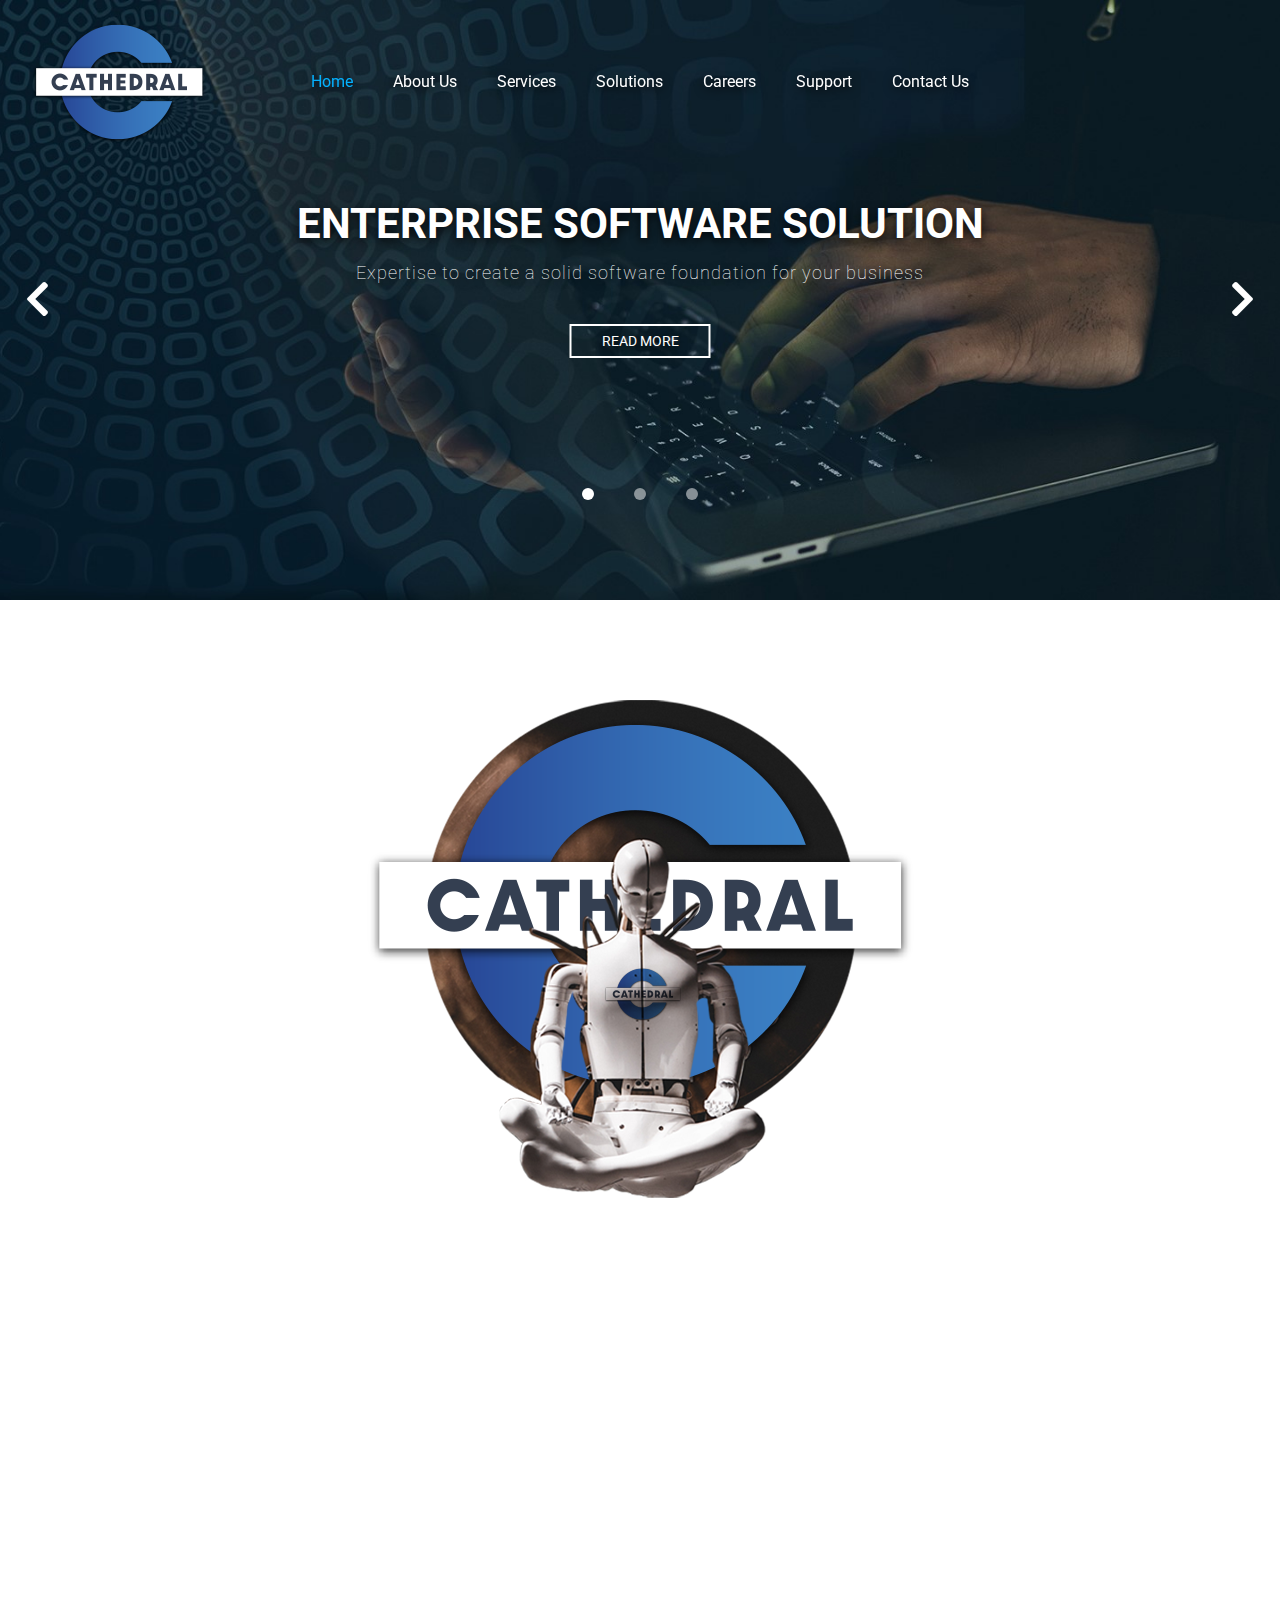
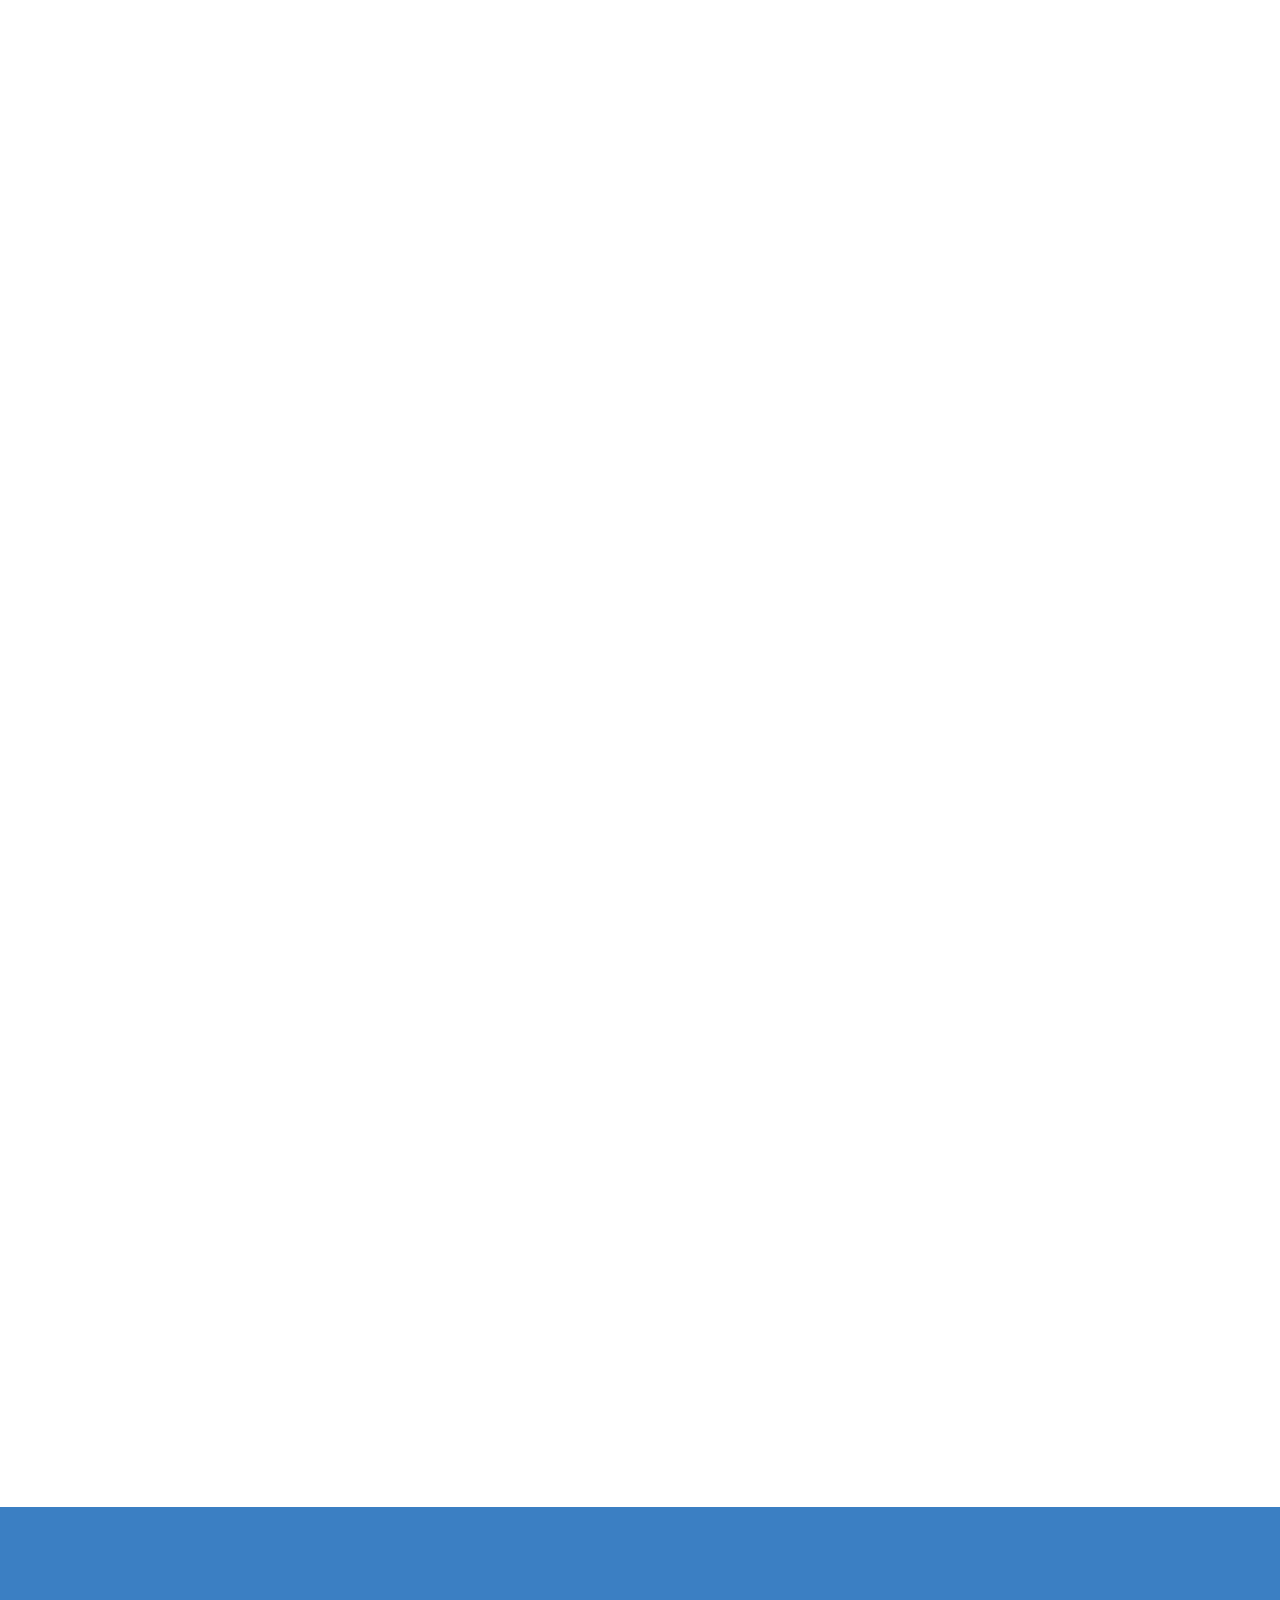
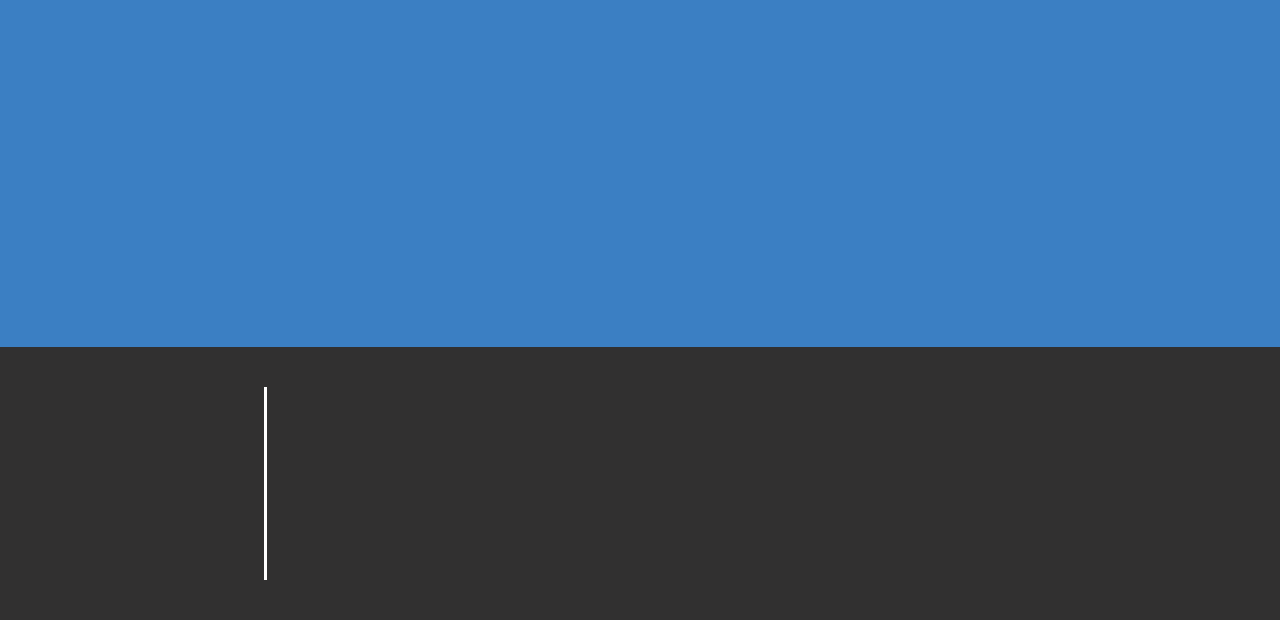
<file: index.html>
<!DOCTYPE html>
<html lang="en">
<head>
    <meta charset="UTF-8">
    <meta name="viewport" content="width=device-width, initial-scale=1.0">
    <link rel="shortcut icon" type="image/svg" href="./images/fav.png">
    <link rel="stylesheet" href="./css/normalize.css">
    <link rel="stylesheet" href="./css/fontawesome/all.min.css">
    <link rel="stylesheet" href="./glider/glider.min.css">
    <link rel="stylesheet" href="./css/animate/animate.css">
    <link rel="stylesheet" href="./css/style.css">
    <script src="./js/loadx.js" defer></script>
    <script src="./glider/glider.js" defer></script>
    
    <script src="./js/nav.js" defer></script>
    <script src="./js/home.js" defer></script>
    <script src="./js/wowjs/wow.js"></script>
    <!-- <script src="./js/nav.js" defer></script> -->
    <script> new WOW().init(); </script>
    <title>Cathedral</title>
</head>
<body>

    <!-- Loader  -->
    <div class="loadx" id="loadx">
        <div class="loadx-inner">

            <div class="loader-logo" title="loader-img">
                <img class="loader-box-img" loading="eager" src="./images/logo-big.png" alt="site logo">
            </div>
            <div class="loader-box" title="loader">
                <img class="loader-box-img" loading="eager" src="./images/loadxx.svg" alt="loader">
            </div>

        </div>
    </div>

    <!-- Site body  -->
    <div class="cath-container">
        <header class="cath-header">

            <!-- NavBar  -->
            <nav class="cath-nav" id="cath-nav">
                <div class="cath-nav-inner">

                    <div class="sitelogo">
                        <a class="sitelogo-link" href="./index.html">
                            <img src="./images/logo.png" loading="eager" alt="sitelogo">
                        </a>
                    </div>

                    <div class="cath-nav-links">
                        <ul class="nav-list">
                            <li><a href="./index.html" class="active">Home</a></li>
                            <li><a href="./about.html">About Us</a></li>
                            <li><a href="./services.html">Services</a></li>
                            <li><a href="./solutions.html">Solutions</a></li>
                            <li><a href="./careers.html">Careers</a></li>
                            <li><a href="http://support.isnumeric.com/">Support</a></li>
                            <li><a href="#contact">Contact Us</a></li>
                        </ul>
                    </div>

                    <div class="nav-open-container">
                        <i class="fas fa-bars nav-open" id="nav-open" ></i>
                    </div>

                </div>
            </nav>

            <!-- Mobile Nav  -->
            <div id="navmob-container" class="navmob-container">
                <div class="navmob-inner">
                    <div id="cross" class="cross">&#10006;</div>
                    <div class="navmob">
                        <div class="logo-container">
                            <a href="./index.html"><img src="./images/logo.png" alt="site logo"></a>
                        </div>
                        <ul class="navmob-list">
                            <li class="navmob-item active"><a href="./index.html">Home</a></li>
                            <li class="navmob-item"><a href="./about.html">About Us</a></li>
                            <li class="navmob-item"><a href="./services.html">Services</a></li>
                            <li class="navmob-item"><a href="./solutions.html">Solutions</a></li>
                            <li class="navmob-item"><a href="./careers.html">Careers</a></li>
                            <li class="navmob-item"><a href="http://support.isnumeric.com/">Support</a></li>
                        </ul>
                        
                    </div>

                    <div class="menu__contact-details">
                        <div  class="menu-inner">
                           <div class='nav-socials'>
                              <a  href="#" target="_blank">
                                 <div   class="nav-insta icon ">
                                    <i class="fab fa-instagram"></i>
                                 </div>
                              </a>
                              <a  href="#" target="_blank">
                                 <div   class="nav-fb icon ">
                                    <i class="fab fa-facebook-square"></i>
                                 </div>
                              </a>
                              <a  href="#" target="_blank">
                                 <div   class="nav-twitter icon ">
                                    <i class="fab fa-twitter"></i>
                                 </div>
                              </a>
                           </div>
                           <!-- <hr data-v-cb1ae968=""  class="rule d-none d-sm-block rule--width_full rule--color_darkgray u--visible_md" style="height: 1px;"> -->
                           <div  class="nav-address">
                              <address ><span  class="u--text-uppercase"><strong >516, Pinnacle Building,</strong></span><br ><span >Al Barsha, Dubai, UAE</span><br ><span >PO Box No: 338544</span></address>
                           </div>
                           <!-- <hr data-v-cb1ae968=""  class="rule d-none d-sm-block rule--width_full rule--color_darkgray u--visible_md" style="height: 1px;"> -->
                           <div class="nav-contacts" >
                              <div  class="nav-contacts-inner">
                                 <div class='nav-contact-a'>
                                    <div  class="icons">
                                       <a  href="mailto:info@cathedral.com">
                                          <div   class="icon ">
                                            <i class="far fa-envelope"></i>
                                          </div>
                                       </a>
                                    </div>
                                    <div class='link'><a  href="mailto:info@cathedral.com">info@cathedral.com</a></div>
                                 </div>
                                 <!-- <hr data-v-cb1ae968=""  class="rule d-none d-sm-block rule--width_full rule--color_darkgray u--visible_md" style="height: 1px;"> -->
                                 <div class='nav-contact-b'>
                                    <div  class="icons">
                                       <a  href="tel:+97145974700">
                                          <div   class="icon ">
                                            <i class="fas fa-phone-alt"></i>
                                          </div>
                                       </a>
                                    </div>
                                    <div class='link'><a  href="tel:+97145974700">+971 (0) 4 5974 700</a></div>
                                 </div>
                              </div>
                              <hr class="nav-hr" />
                           </div>
                        </div>
                     </div>
                </div>
            </div>

            <div class="cath-slider">
                <!-- using glider.js library for carosel/slider  -->
                <div class="nxbanner-container">
                    <div class="nxbanner-inner">
                        <div class="glider-contain">
                            <div class="glider" id="nxmob-slider">
                                <div class="nx-banner-a">
                                    <div class="nx-banner-link cbanner-1" >
                                        <!-- <img class="nx-banner-img" loading="eager" src="./images/banner-3.jpg" alt="mobanner" /> -->
                                        <div class="banner-txt">
                                            <h2 class="banner-head">Enterprise Software Solution</h2>
                                            <p class="banner-sub">Expertise to create a solid software foundation for your business</p>
                                            <a class="btn-b" href="./solutions.html">Read More </a>
                                        </div>
                                    </div>
                                </div>
                                <div class="nx-banner-a">
                                    <div class="nx-banner-link cbanner-2">
                                        <!-- <img class="nx-banner-img" loading="eager" src="./images/banner-2.jpg" alt="mobanner"> -->
                                        <div class="banner-txt">
                                            <h2 class="banner-head">Web Application Development</h2>
                                            <p class="banner-sub">Delivering Web App experiences for startups and Enterprise Clients</p>
                                            <a class="btn-b" href="./services.html">Read More </a>
                                        </div>
                                    </div>
                                </div>
                                <div class="nx-banner-a">
                                    <div class="nx-banner-link cbanner-3" >
                                        <!-- <img class="nx-banner-img" loading="lazy" src="./images/banner-1.jpg" alt="mobanner"> -->
                                        <div class="banner-txt">
                                            <h2 class="banner-head">DEDICATED development TEam</h2>
                                            <p class="banner-sub">Our Programmers have the necessary skills and Expertise</p>
                                            <a class="btn-b" href="./about.html">Read More </a>
                                        </div>
                                    </div>
                                </div>
                            </div>
                        
                            <button aria-label="Previous" class="glider-prev"><i class="fas fa-chevron-left"></i></button>
                            <button aria-label="Next" class="glider-next"><i class="fas fa-chevron-right"></i></button>
                            <div role="tablist" class="dots glider-dots" id='dots'></div>
                        </div>
                    </div>
                </div>
            </div>


        </header>

        <main class="cath-main">
            <div class="cath-content">

                <section class="about-section">
                    <div class="about-container">
                       <div class="about-img-container wow fadeInRight">
                          <img class="about-img" src="./images/robot-sit.png" alt="robot-sit">
                       </div>
                       <div class="about-content wow fadeInUp" data-wow-delay="0.2s">
                          <h1>WHO WE ARE</h1>
                          <p>Cathedral are specialists in software development and IT consultancy, and the ideal partner for any aspirational business looking to lean on the proficiency of an expert team. We can provide help and support on any number of different technical tasks or problems, and our outsourcing service can instantly provide your organisation with support from a well-manned, well-trained and experienced team.</p>
                          <a class="btn-a" href="./about.html">Learn More</a>
                       </div>
                    </div>
                </section>

                <section class="about-section">
                    <div class="about-container">
                       <div class="about-img-container wow fadeInLeft">
                          <img class="about-img" src="./images/tablet-hand.png" alt="tablet-hand">
                       </div>
                       <div class="about-content wow fadeInUp" data-wow-delay="0.2s">
                          <h1>our services</h1>
                          <p>Cathedral have a keen focus on your business and its strategic requirements. We will offer you the help and support you need all across the realm of technology, taking the stress and hassle out of your hands and ensuring your organisation is running at its most technologically efficient. Enabling you to avoid common pit-falls, and get on with achieving results.</p>
                          <a class="btn-a" href="./services.html">Learn More</a>
                       </div>
                    </div>
                </section>

                <section class="about-section">
                    <div class="about-container">
                       <div class="about-img-container wow fadeInRight">
                          <img class="about-img" src="./images/rubix1.png" alt="rubix1">
                       </div>
                       <div class="about-content wow fadeInUp" data-wow-delay="0.2s">
                          <h1>Solutions</h1>
                          <p>Our bespoke solutions are designed specifically to meet your business’s needs. Ease of access is guaranteed, taking into account geographical location, and ensuring that your security will never be compromised. We make sure of full and open communication throughout the process, meaning you will play a key role in the development to reflect your organisation’s goals and expectations.</p>
                          <a class="btn-a" href="./solutions.html">Learn More</a>
                       </div>
                    </div>
                </section>

                <section class="about-section invert">
                    <div class="about-container">
                       <div class="about-img-container wow fadeInLeft">
                          <img class="about-img" src="./images/magnify-glass.png" alt="magnify-glass">
                       </div>
                       <div class="about-content wow fadeInUp">
                          <h1>Careers</h1>
                          <p>At Cathedral, we consider our employees to be our most valuable capital. Well trained, professional and fulfilled employees are the foundations on which we build our success. As such, we are always on the lookout for talented people. We pride ourselves on our efficient recruitment process, the right person, at the right time, in the right job.</p>
                          <a class="btn-b" href="./careers.html">Learn More</a>
                       </div>
                    </div>
                </section>


            </div>
        </main>









        <footer class="cath-footer" id="contact">
            <div class="footer-inner">
                <div class="social-container wow fadeInLeftBig">
                   <a class="social-logo" href="#"><img src="./images/logo.png" alt=""></a>
                   <div class="social-links">
                      <a class="social-link" href="#"><i class="fab fa-facebook-f"></i></a>
                      <a class="social-link" href="#"><i class="fab fa-twitter"></i></a>
                      <a class="social-link" href="#"><i class="fab fa-youtube"></i></a>
                      <a class="social-link" href="#"><i class="fab fa-skype"></i></a>
                   </div>
                </div>
                <div class="other-container">
                   <div class="terms-container wow fadeInDown" data-wow-duration="0.5s" data-wow-offset="-10">
                      <p>Software company that develops <br>applications of high technological<br> content.</p>
                      <div class="terms-links">
                         <a href="#">Terms and Condition</a>
                         <a href="#">Privacy Notice</a>
                      </div>
                      <a class='link-home' href="http://www.cathedral.com">www.cathedral.com</a>
                   </div>
                   <div class="page-links wow fadeInDown" data-wow-delay="0.1s" data-wow-duration="0.5s">
                      <div class="page-inner">
                         <a href="#" class="page-link">ABOUT US</a>
                         <a href="#" class="page-link">ETHIC AND TRUST</a>
                         <a href="#" class="page-link">SPORTSBOOK SOFTWARE</a>
                         <a href="#" class="page-link">CUSTOM SOFTWARE</a>
                      </div>
                   </div>
                   <div class="office-links wow fadeInDown" data-wow-delay="0.2s" data-wow-duration="0.5s">
                      <div class="office-inner">
                         <div class="o-link">
                            <a href="tel:+97145974700">+971 (0) 4 5974 700</a>
                         </div>
                         <div class="o-link">
                            <a href="tel:+97145974799">+971 (0) 4 5974 799</a>
                         </div>
                         <div class="o-link mail">
                            <a href="mailto:info@cathedral.com">info@cathedral.com</a>
                         </div>
                         <address class="o-link address">
                            <p>516, Pinnacle Building, <br />
                                Al Barsha, Dubai, UAE <br />
                                PO Box No: 338544
                            </p> 
                         </address>
                      </div>
                   </div>
                </div>
             </div>
        </footer>

    </div>
    
</body>
</html>
</file>
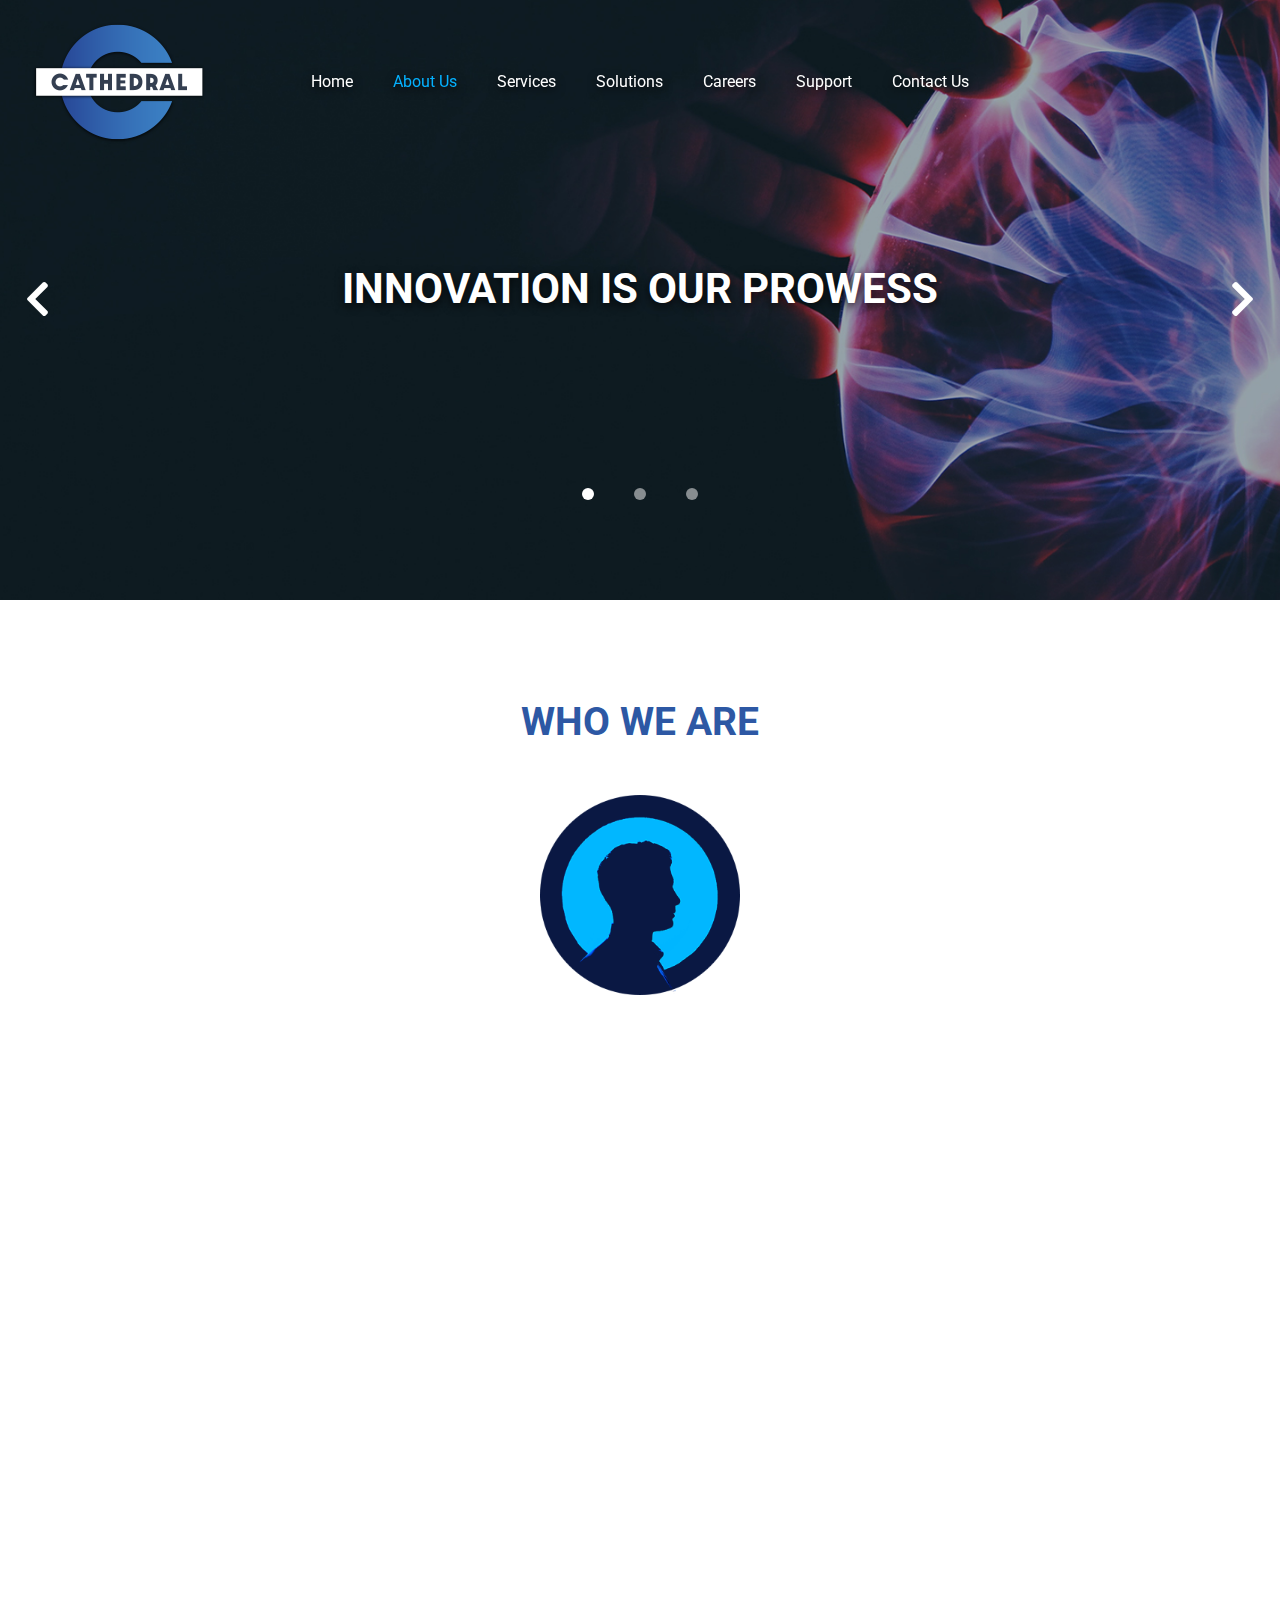
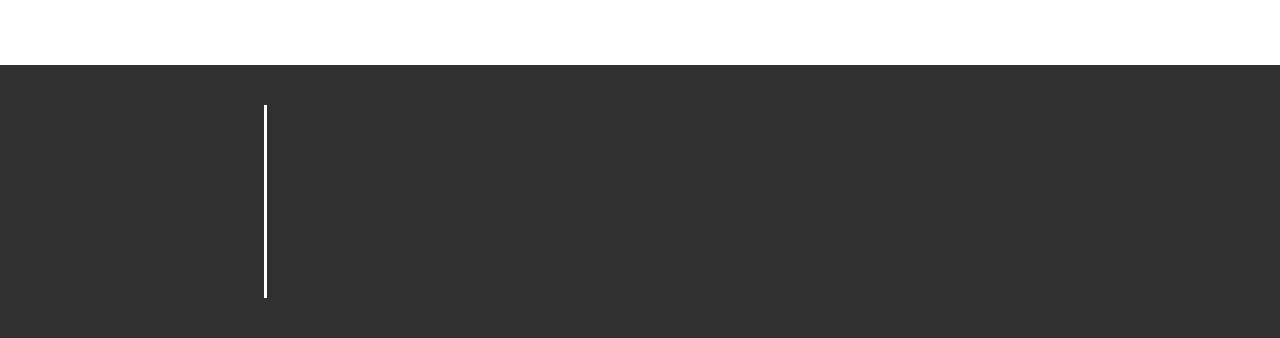
<file: about.html>
<!DOCTYPE html>
<html lang="en">
<head>
    <meta charset="UTF-8">
    <meta name="viewport" content="width=device-width, initial-scale=1.0">
    <link rel="shortcut icon" type="image/svg" href="./images/fav.png">
    <link rel="stylesheet" href="./css/normalize.css">
    <link rel="stylesheet" href="./css/fontawesome/all.min.css">
    <link rel="stylesheet" href="./glider/glider.min.css">
    <link rel="stylesheet" href="./css/animate/animate.css">
    <link rel="stylesheet" href="./css/style.css">
    <script src="./js/loadx.js" defer></script>
    <script src="./glider/glider.js" defer></script>
    
    <script src="./js/nav.js" defer></script>
    <script src="./js/home.js" defer></script>
    <script src="./js/wowjs/wow.js"></script>
    <!-- <script src="./js/nav.js" defer></script> -->
    <script> new WOW().init(); </script>
    <title>Cathedral</title>
</head>
<body>

    <!-- Loader  -->
    <div class="loadx" id="loadx">
        <div class="loadx-inner">

            <div class="loader-logo" title="loader-img">
                <img class="loader-box-img" loading="eager" src="./images/logo-big.png" alt="site logo">
            </div>
            <div class="loader-box" title="loader">
                <img class="loader-box-img" loading="eager" src="./images/loadxx.svg" alt="loader">
            </div>

        </div>
    </div>

    <!-- Site body  -->
    <div class="cath-container">
        <header class="cath-header">

            <!-- NavBar  -->
            <nav class="cath-nav" id="cath-nav">
                <div class="cath-nav-inner">

                    <div class="sitelogo">
                        <a class="sitelogo-link" href="./index.html">
                            <img src="./images/logo.png" loading="eager" alt="sitelogo">
                        </a>
                    </div>

                    <div class="cath-nav-links">
                        <ul class="nav-list">
                            <li><a href="./index.html">Home</a></li>
                            <li><a href="./about.html" class="active">About Us</a></li>
                            <li><a href="./services.html">Services</a></li>
                            <li><a href="./solutions.html">Solutions</a></li>
                            <li><a href="./careers.html">Careers</a></li>
                            <li><a href="http://support.isnumeric.com/">Support</a></li>
                            <li><a href="#contact">Contact Us</a></li>
                        </ul>
                    </div>

                    <div class="nav-open-container">
                        <i class="fas fa-bars nav-open" id="nav-open" ></i>
                    </div>

                </div>
            </nav>

            <!-- Mobile Nav  -->
            <div id="navmob-container" class="navmob-container">
                <div class="navmob-inner">
                    <div id="cross" class="cross">&#10006;</div>
                    <div class="navmob">
                        <div class="logo-container">
                            <a href="./index.html"><img src="./images/logo.png" alt="site logo"></a>
                        </div>
                        <ul class="navmob-list">
                           <li class="navmob-item"><a href="./index.html">Home</a></li>
                           <li class="navmob-item active"><a href="./about.html">About Us</a></li>
                           <li class="navmob-item"><a href="./services.html">Services</a></li>
                           <li class="navmob-item"><a href="./solutions.html">Solutions</a></li>
                           <li class="navmob-item"><a href="./careers.html">Careers</a></li>
                           <li class="navmob-item"><a href="http://support.isnumeric.com/">Support</a></li>
                       </ul>
                        
                    </div>

                    <div class="menu__contact-details">
                        <div  class="menu-inner">
                           <div class='nav-socials'>
                              <a  href="#" target="_blank">
                                 <div   class="nav-insta icon ">
                                    <i class="fab fa-instagram"></i>
                                 </div>
                              </a>
                              <a  href="#" target="_blank">
                                 <div   class="nav-fb icon ">
                                    <i class="fab fa-facebook-square"></i>
                                 </div>
                              </a>
                              <a  href="#" target="_blank">
                                 <div   class="nav-twitter icon ">
                                    <i class="fab fa-twitter"></i>
                                 </div>
                              </a>
                           </div>
                           <!-- <hr data-v-cb1ae968=""  class="rule d-none d-sm-block rule--width_full rule--color_darkgray u--visible_md" style="height: 1px;"> -->
                           <div  class="nav-address">
                              <address ><span  class="u--text-uppercase"><strong >516, Pinnacle Building,</strong></span><br ><span >Al Barsha, Dubai, UAE</span><br ><span >PO Box No: 338544</span></address>
                           </div>
                           <!-- <hr data-v-cb1ae968=""  class="rule d-none d-sm-block rule--width_full rule--color_darkgray u--visible_md" style="height: 1px;"> -->
                           <div class="nav-contacts" >
                              <div  class="nav-contacts-inner">
                                 <div class='nav-contact-a'>
                                    <div  class="icons">
                                       <a  href="mailto:info@cathedral.com">
                                          <div   class="icon ">
                                            <i class="far fa-envelope"></i>
                                          </div>
                                       </a>
                                    </div>
                                    <div class='link'><a  href="mailto:info@cathedral.com">info@cathedral.com</a></div>
                                 </div>
                                 <!-- <hr data-v-cb1ae968=""  class="rule d-none d-sm-block rule--width_full rule--color_darkgray u--visible_md" style="height: 1px;"> -->
                                 <div class='nav-contact-b'>
                                    <div  class="icons">
                                       <a  href="tel:+97145974700">
                                          <div   class="icon ">
                                            <i class="fas fa-phone-alt"></i>
                                          </div>
                                       </a>
                                    </div>
                                    <div class='link'><a  href="tel:+97145974700">+971 (0) 4 5974 700</a></div>
                                 </div>
                              </div>
                              <hr class="nav-hr" />
                           </div>
                        </div>
                     </div>
                </div>
            </div>

            <div class="cath-slider">
                <!-- using glider.js library for carosel/slider  -->
                <div class="nxbanner-container">
                    <div class="nxbanner-inner">
                        <div class="glider-contain">
                            <div class="glider" id="nxmob-slider">
                                <div class="nx-banner-a">
                                    <div class="nx-banner-link cbanner-4" >
                                        <!-- <img class="nx-banner-img" loading="eager" src="./images/banner-3.jpg" alt="mobanner" /> -->
                                        <div class="banner-txt alter">
                                            <h2 class="banner-head">Innovation is our Prowess</h2>
                                            <!-- <p class="banner-sub">Expertise to create a solid software foundation for your business</p> -->
                                            <!-- <a class="btn-b" href="#">Read More </a> -->
                                        </div>
                                    </div>
                                </div>
                                <div class="nx-banner-a">
                                    <div class="nx-banner-link cbanner-2">
                                        <!-- <img class="nx-banner-img" loading="eager" src="./images/banner-2.jpg" alt="mobanner"> -->
                                        <div class="banner-txt alter">
                                            <h2 class="banner-head">Web Application Development</h2>
                                            <!-- <p class="banner-sub">Delivering Web App experiences for startups and Enterprise Clients</p> -->
                                            <!-- <a class="btn-b" href="#">Read More </a> -->
                                        </div>
                                    </div>
                                </div>
                                <div class="nx-banner-a">
                                    <div class="nx-banner-link cbanner-3" >
                                        <!-- <img class="nx-banner-img" loading="lazy" src="./images/banner-1.jpg" alt="mobanner"> -->
                                        <div class="banner-txt alter">
                                            <h2 class="banner-head">DEDICATED development TEam</h2>
                                            <!-- <p class="banner-sub">Our Programmers have the necessary skills and Expertise</p> -->
                                            <!-- <a class="btn-b" href="#">Read More </a> -->
                                        </div>
                                    </div>
                                </div>
                            </div>
                        
                            <button aria-label="Previous" class="glider-prev"><i class="fas fa-chevron-left"></i></button>
                            <button aria-label="Next" class="glider-next"><i class="fas fa-chevron-right"></i></button>
                            <div role="tablist" class="dots glider-dots" id='dots'></div>
                        </div>
                    </div>
                </div>
            </div>


        </header>

        <main class="cath-main">
            <div class="cath-content">

               <div class="intro-container alpha">
                  <div class="intro-inner">
                     <div class="intro-head wow fadeInDown">
                        <h2>WHO WE ARE</h2>
                     </div>
                     <div class="intro-content">
                        <div class="intro-content-img">
                           <img loading="lazy" class="intro-img-a" src="./images/head-log.png" alt="head">
                        </div>
                        <div class="intro-content-text">
                           <p class="intro-text wow fadeInUp">Cathedral are specialists in software development and IT consultancy, and the ideal partner for any aspirational business looking to lean on the proficiency of an expert team.  </p>
                           <p class="intro-text wow fadeInUp">We can provide help and support on any number of different technical tasks or problems, and our outsourcing service can instantly provide your organisation with support from a well-manned, well-trained and experienced team.</p>
                           <p class="intro-text wow fadeInUp">With vast experience supporting a number of different industries with a wide varievty of requirements, Cathedral pride ourselves on expertise and efficiency. Working closely with the client throughout the process, our diligence and flexibility ensures any change of direction can be actioned quickly and effectively.</p>
                           <p class="intro-text wow fadeInUp">Our team of developers have their finger on the pulse of the software and technology worlds, and utilising both existing and up-to-the-minute technology, can provide you with fast, affordable and bespoke software solutions.</p>
                           <p class="intro-text wow fadeInUp">Offering a unique outsourcing service, you can integrate our team of developers, consultants, trouble shooters and project managers seamlessly into your organisation. With our top packages, you could have an elite team working exclusively for you, with all hands on deck to your project.</p>
                        </div>
                     </div>
                  </div>
               </div>


            </div>
        </main>









        <footer class="cath-footer" id="contact">
         <div class="footer-inner">
             <div class="social-container wow fadeInLeftBig">
                <a class="social-logo" href="#"><img src="./images/logo.png" alt=""></a>
                <div class="social-links">
                   <a class="social-link" href="#"><i class="fab fa-facebook-f"></i></a>
                   <a class="social-link" href="#"><i class="fab fa-twitter"></i></a>
                   <a class="social-link" href="#"><i class="fab fa-youtube"></i></a>
                   <a class="social-link" href="#"><i class="fab fa-skype"></i></a>
                </div>
             </div>
             <div class="other-container">
                <div class="terms-container wow fadeInDown" data-wow-duration="0.5s" data-wow-offset="-10">
                   <p>Software company that develops <br>applications of high technological<br> content.</p>
                   <div class="terms-links">
                      <a href="#">Terms and Condition</a>
                      <a href="#">Privacy Notice</a>
                   </div>
                   <a class='link-home' href="http://www.cathedral.com">www.cathedral.com</a>
                </div>
                <div class="page-links wow fadeInDown" data-wow-delay="0.1s" data-wow-duration="0.5s">
                   <div class="page-inner">
                      <a href="#" class="page-link">ABOUT US</a>
                      <a href="#" class="page-link">ETHIC AND TRUST</a>
                      <a href="#" class="page-link">SPORTSBOOK SOFTWARE</a>
                      <a href="#" class="page-link">CUSTOM SOFTWARE</a>
                   </div>
                </div>
                <div class="office-links wow fadeInDown" data-wow-delay="0.2s" data-wow-duration="0.5s">
                   <div class="office-inner">
                      <div class="o-link">
                         <a href="tel:+97145974700">+971 (0) 4 5974 700</a>
                      </div>
                      <div class="o-link">
                         <a href="tel:+97145974799">+971 (0) 4 5974 799</a>
                      </div>
                      <div class="o-link mail">
                         <a href="mailto:info@cathedral.com">info@cathedral.com</a>
                      </div>
                      <address class="o-link address">
                         <p>516, Pinnacle Building, <br />
                             Al Barsha, Dubai, UAE <br />
                             PO Box No: 338544
                         </p> 
                      </address>
                   </div>
                </div>
             </div>
          </div>
     </footer>
     
    </div>
    
</body>
</html>
</file>
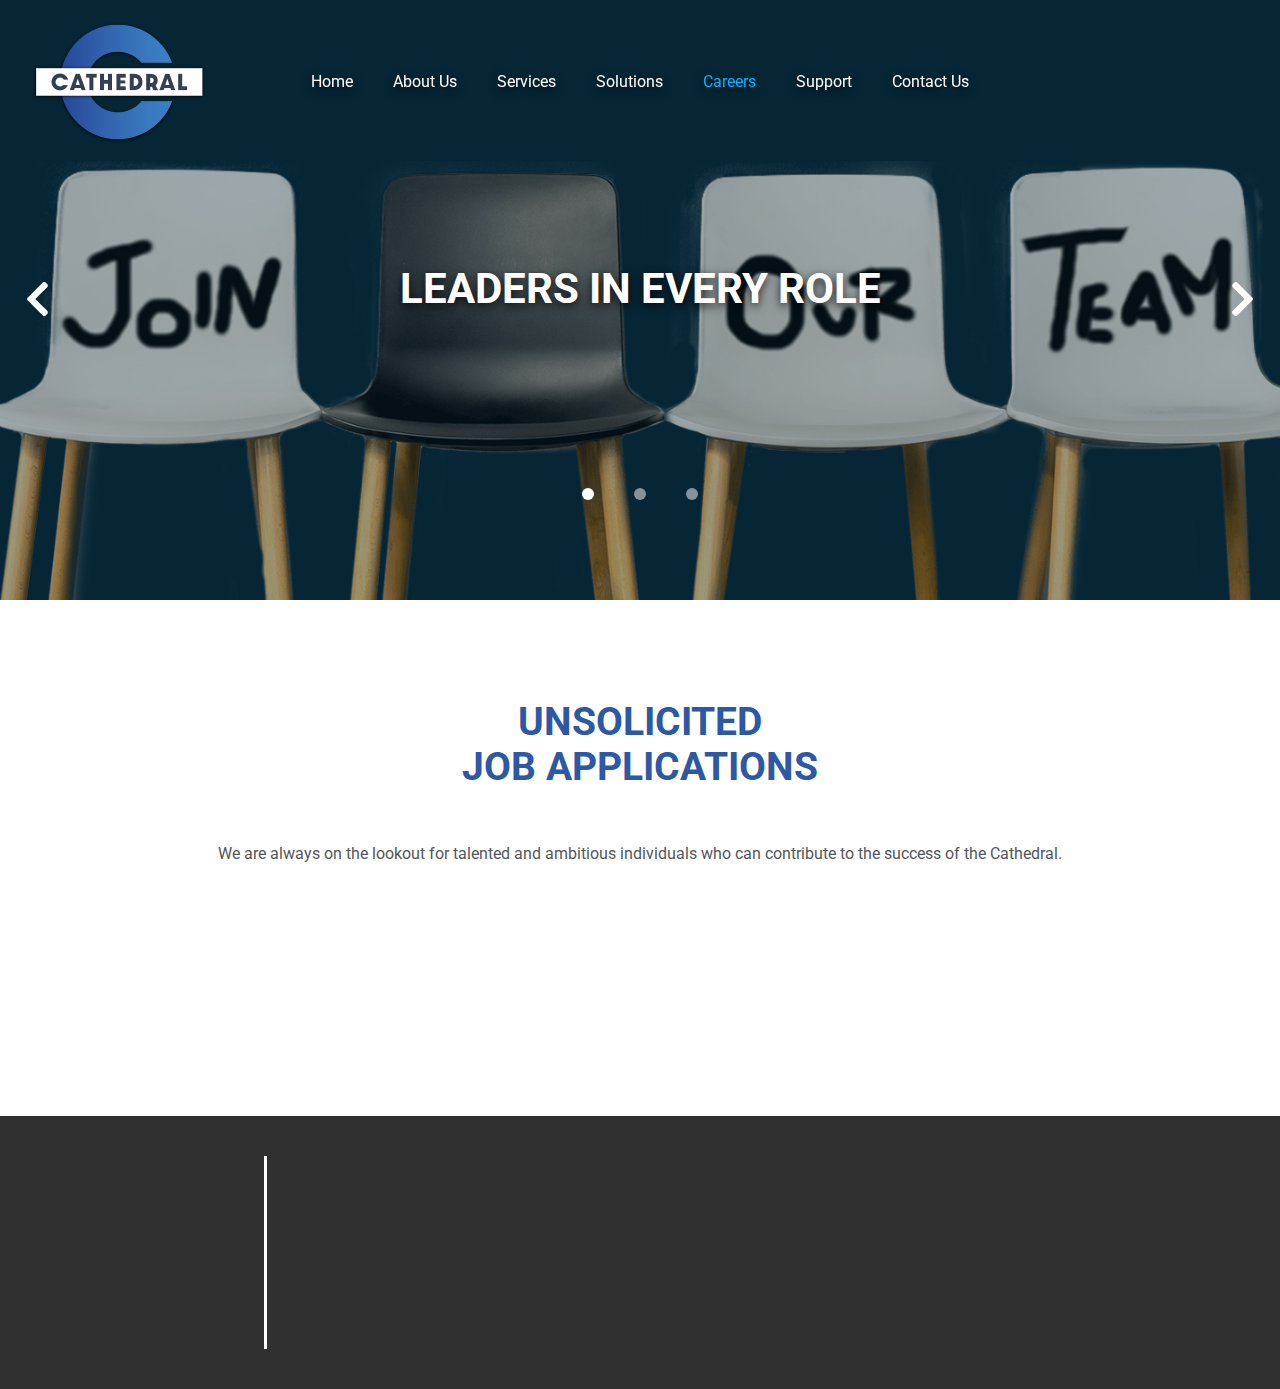
<file: careers.html>
<!DOCTYPE html>
<html lang="en">
<head>
    <meta charset="UTF-8">
    <meta name="viewport" content="width=device-width, initial-scale=1.0">
    <link rel="shortcut icon" type="image/svg" href="./images/fav.png">
    <link rel="stylesheet" href="./css/normalize.css">
    <link rel="stylesheet" href="./css/fontawesome/all.min.css">
    <link rel="stylesheet" href="./glider/glider.min.css">
    <link rel="stylesheet" href="./css/animate/animate.css">
    <link rel="stylesheet" href="./css/style.css">
    <script src="./js/loadx.js" defer></script>
    <script src="./glider/glider.js" defer></script>
    
    <script src="./js/nav.js" defer></script>
    <script src="./js/home.js" defer></script>
    <script src="./js/wowjs/wow.js"></script>
    <!-- <script src="./js/nav.js" defer></script> -->
    <script> new WOW().init(); </script>
    <title>Cathedral</title>
</head>
<body>

    <!-- Loader  -->
    <div class="loadx" id="loadx">
        <div class="loadx-inner">

            <div class="loader-logo" title="loader-img">
                <img class="loader-box-img" loading="eager" src="./images/logo-big.png" alt="site logo">
            </div>
            <div class="loader-box" title="loader">
                <img class="loader-box-img" loading="eager" src="./images/loadxx.svg" alt="loader">
            </div>

        </div>
    </div>

    <!-- Site body  -->
    <div class="cath-container">
        <header class="cath-header">

            <!-- NavBar  -->
            <nav class="cath-nav" id="cath-nav">
                <div class="cath-nav-inner">

                    <div class="sitelogo">
                        <a class="sitelogo-link" href="./index.html">
                            <img src="./images/logo.png" loading="eager" alt="sitelogo">
                        </a>
                    </div>

                    <div class="cath-nav-links">
                        <ul class="nav-list">
                            <li><a href="./index.html">Home</a></li>
                            <li><a href="./about.html">About Us</a></li>
                            <li><a href="./services.html">Services</a></li>
                            <li><a href="./solutions.html">Solutions</a></li>
                            <li><a href="./careers.html" class="active">Careers</a></li>
                            <li><a href="http://support.isnumeric.com/">Support</a></li>
                            <li><a href="#contact">Contact Us</a></li>
                        </ul>
                    </div>

                    <div class="nav-open-container">
                        <i class="fas fa-bars nav-open" id="nav-open" ></i>
                    </div>

                </div>
            </nav>

            <!-- Mobile Nav  -->
            <div id="navmob-container" class="navmob-container">
                <div class="navmob-inner">
                    <div id="cross" class="cross">&#10006;</div>
                    <div class="navmob">
                        <div class="logo-container">
                            <a href="./index.html"><img src="./images/logo.png" alt="site logo"></a>
                        </div>
                        <ul class="navmob-list">
                           <li class="navmob-item"><a href="./index.html">Home</a></li>
                           <li class="navmob-item"><a href="./about.html">About Us</a></li>
                           <li class="navmob-item"><a href="./services.html">Services</a></li>
                           <li class="navmob-item"><a href="./solutions.html">Solutions</a></li>
                           <li class="navmob-item active"><a href="./careers.html">Careers</a></li>
                           <li class="navmob-item"><a href="http://support.isnumeric.com/">Support</a></li>
                       </ul>
                        
                    </div>

                    <div class="menu__contact-details">
                        <div  class="menu-inner">
                           <div class='nav-socials'>
                              <a  href="#" target="_blank">
                                 <div   class="nav-insta icon ">
                                    <i class="fab fa-instagram"></i>
                                 </div>
                              </a>
                              <a  href="#" target="_blank">
                                 <div   class="nav-fb icon ">
                                    <i class="fab fa-facebook-square"></i>
                                 </div>
                              </a>
                              <a  href="#" target="_blank">
                                 <div   class="nav-twitter icon ">
                                    <i class="fab fa-twitter"></i>
                                 </div>
                              </a>
                           </div>
                           <!-- <hr data-v-cb1ae968=""  class="rule d-none d-sm-block rule--width_full rule--color_darkgray u--visible_md" style="height: 1px;"> -->
                           <div  class="nav-address">
                              <address ><span  class="u--text-uppercase"><strong >516, Pinnacle Building,</strong></span><br ><span >Al Barsha, Dubai, UAE</span><br ><span >PO Box No: 338544</span></address>
                           </div>
                           <!-- <hr data-v-cb1ae968=""  class="rule d-none d-sm-block rule--width_full rule--color_darkgray u--visible_md" style="height: 1px;"> -->
                           <div class="nav-contacts" >
                              <div  class="nav-contacts-inner">
                                 <div class='nav-contact-a'>
                                    <div  class="icons">
                                       <a  href="mailto:info@cathedral.com">
                                          <div   class="icon ">
                                            <i class="far fa-envelope"></i>
                                          </div>
                                       </a>
                                    </div>
                                    <div class='link'><a  href="mailto:info@cathedral.com">info@cathedral.com</a></div>
                                 </div>
                                 <!-- <hr data-v-cb1ae968=""  class="rule d-none d-sm-block rule--width_full rule--color_darkgray u--visible_md" style="height: 1px;"> -->
                                 <div class='nav-contact-b'>
                                    <div  class="icons">
                                       <a  href="tel:+97145974700">
                                          <div   class="icon ">
                                            <i class="fas fa-phone-alt"></i>
                                          </div>
                                       </a>
                                    </div>
                                    <div class='link'><a  href="tel:+97145974700">+971 (0) 4 5974 700</a></div>
                                 </div>
                              </div>
                              <hr class="nav-hr" />
                           </div>
                        </div>
                     </div>
                </div>
            </div>

            <div class="cath-slider">
                <!-- using glider.js library for carosel/slider  -->
                <div class="nxbanner-container">
                    <div class="nxbanner-inner">
                        <div class="glider-contain">
                            <div class="glider" id="nxmob-slider">
                                <div class="nx-banner-a">
                                    <div class="nx-banner-link cbanner-7" >
                                        <!-- <img class="nx-banner-img" loading="eager" src="./images/banner-3.jpg" alt="mobanner" /> -->
                                        <div class="banner-txt alter">
                                            <h2 class="banner-head">LEaders in every role</h2>
                                            <!-- <p class="banner-sub">Expertise to create a solid software foundation for your business</p> -->
                                            <!-- <a class="btn-b" href="#">Read More </a> -->
                                        </div>
                                    </div>
                                </div>
                                <div class="nx-banner-a">
                                    <div class="nx-banner-link cbanner-2">
                                        <!-- <img class="nx-banner-img" loading="eager" src="./images/banner-2.jpg" alt="mobanner"> -->
                                        <div class="banner-txt alter">
                                            <h2 class="banner-head">Web Application Development</h2>
                                            <!-- <p class="banner-sub">Delivering Web App experiences for startups and Enterprise Clients</p> -->
                                            <!-- <a class="btn-b" href="#">Read More </a> -->
                                        </div>
                                    </div>
                                </div>
                                <div class="nx-banner-a">
                                    <div class="nx-banner-link cbanner-3" >
                                        <!-- <img class="nx-banner-img" loading="lazy" src="./images/banner-1.jpg" alt="mobanner"> -->
                                        <div class="banner-txt alter">
                                            <h2 class="banner-head">DEDICATED development TEam</h2>
                                            <!-- <p class="banner-sub">Our Programmers have the necessary skills and Expertise</p> -->
                                            <!-- <a class="btn-b" href="#">Read More </a> -->
                                        </div>
                                    </div>
                                </div>
                            </div>
                        
                            <button aria-label="Previous" class="glider-prev"><i class="fas fa-chevron-left"></i></button>
                            <button aria-label="Next" class="glider-next"><i class="fas fa-chevron-right"></i></button>
                            <div role="tablist" class="dots glider-dots" id='dots'></div>
                        </div>
                    </div>
                </div>
            </div>


        </header>

        <main class="cath-main">
            <div class="cath-content">

               <div class="intro-container alpha">
                  <div class="intro-inner">
                     <div class="intro-head wow fadeInDown">
                        <h2>Unsolicited <br/>Job Applications</h2>
                     </div>
                     <div class="intro-content">
                        <div class="intro-content-img">
                           <!-- <img loading="lazy" class="intro-img-a" src="./images/head-log.png" alt="head"> -->
                        </div>
                        <div class="intro-content-text">
                           <p class="intro-text wow fadeInUp">We are always on the lookout for talented and ambitious individuals who can contribute to the success of the Cathedral.</p>
                           <p class="intro-text wow fadeInUp">Unsolicited job applications are accepted at :</p>
                           <p class="intro-text wow fadeInUp"><a href='mailto:info@cathedral.com'>info@cathedral.com</a></p>
                        </div>
                     </div>
                  </div>
               </div>


            </div>
        </main>









        <footer class="cath-footer" id="contact">
         <div class="footer-inner">
             <div class="social-container wow fadeInLeftBig">
                <a class="social-logo" href="#"><img src="./images/logo.png" alt=""></a>
                <div class="social-links">
                   <a class="social-link" href="#"><i class="fab fa-facebook-f"></i></a>
                   <a class="social-link" href="#"><i class="fab fa-twitter"></i></a>
                   <a class="social-link" href="#"><i class="fab fa-youtube"></i></a>
                   <a class="social-link" href="#"><i class="fab fa-skype"></i></a>
                </div>
             </div>
             <div class="other-container">
                <div class="terms-container wow fadeInDown" data-wow-duration="0.5s" data-wow-offset="-10">
                   <p>Software company that develops <br>applications of high technological<br> content.</p>
                   <div class="terms-links">
                      <a href="#">Terms and Condition</a>
                      <a href="#">Privacy Notice</a>
                   </div>
                   <a class='link-home' href="http://www.cathedral.com">www.cathedral.com</a>
                </div>
                <div class="page-links wow fadeInDown" data-wow-delay="0.1s" data-wow-duration="0.5s">
                   <div class="page-inner">
                      <a href="#" class="page-link">ABOUT US</a>
                      <a href="#" class="page-link">ETHIC AND TRUST</a>
                      <a href="#" class="page-link">SPORTSBOOK SOFTWARE</a>
                      <a href="#" class="page-link">CUSTOM SOFTWARE</a>
                   </div>
                </div>
                <div class="office-links wow fadeInDown" data-wow-delay="0.2s" data-wow-duration="0.5s">
                   <div class="office-inner">
                      <div class="o-link">
                         <a href="tel:+97145974700">+971 (0) 4 5974 700</a>
                      </div>
                      <div class="o-link">
                         <a href="tel:+97145974799">+971 (0) 4 5974 799</a>
                      </div>
                      <div class="o-link mail">
                         <a href="mailto:info@cathedral.com">info@cathedral.com</a>
                      </div>
                      <address class="o-link address">
                         <p>516, Pinnacle Building, <br />
                             Al Barsha, Dubai, UAE <br />
                             PO Box No: 338544
                         </p> 
                      </address>
                   </div>
                </div>
             </div>
          </div>
     </footer>
     
    </div>
    
</body>
</html>
</file>
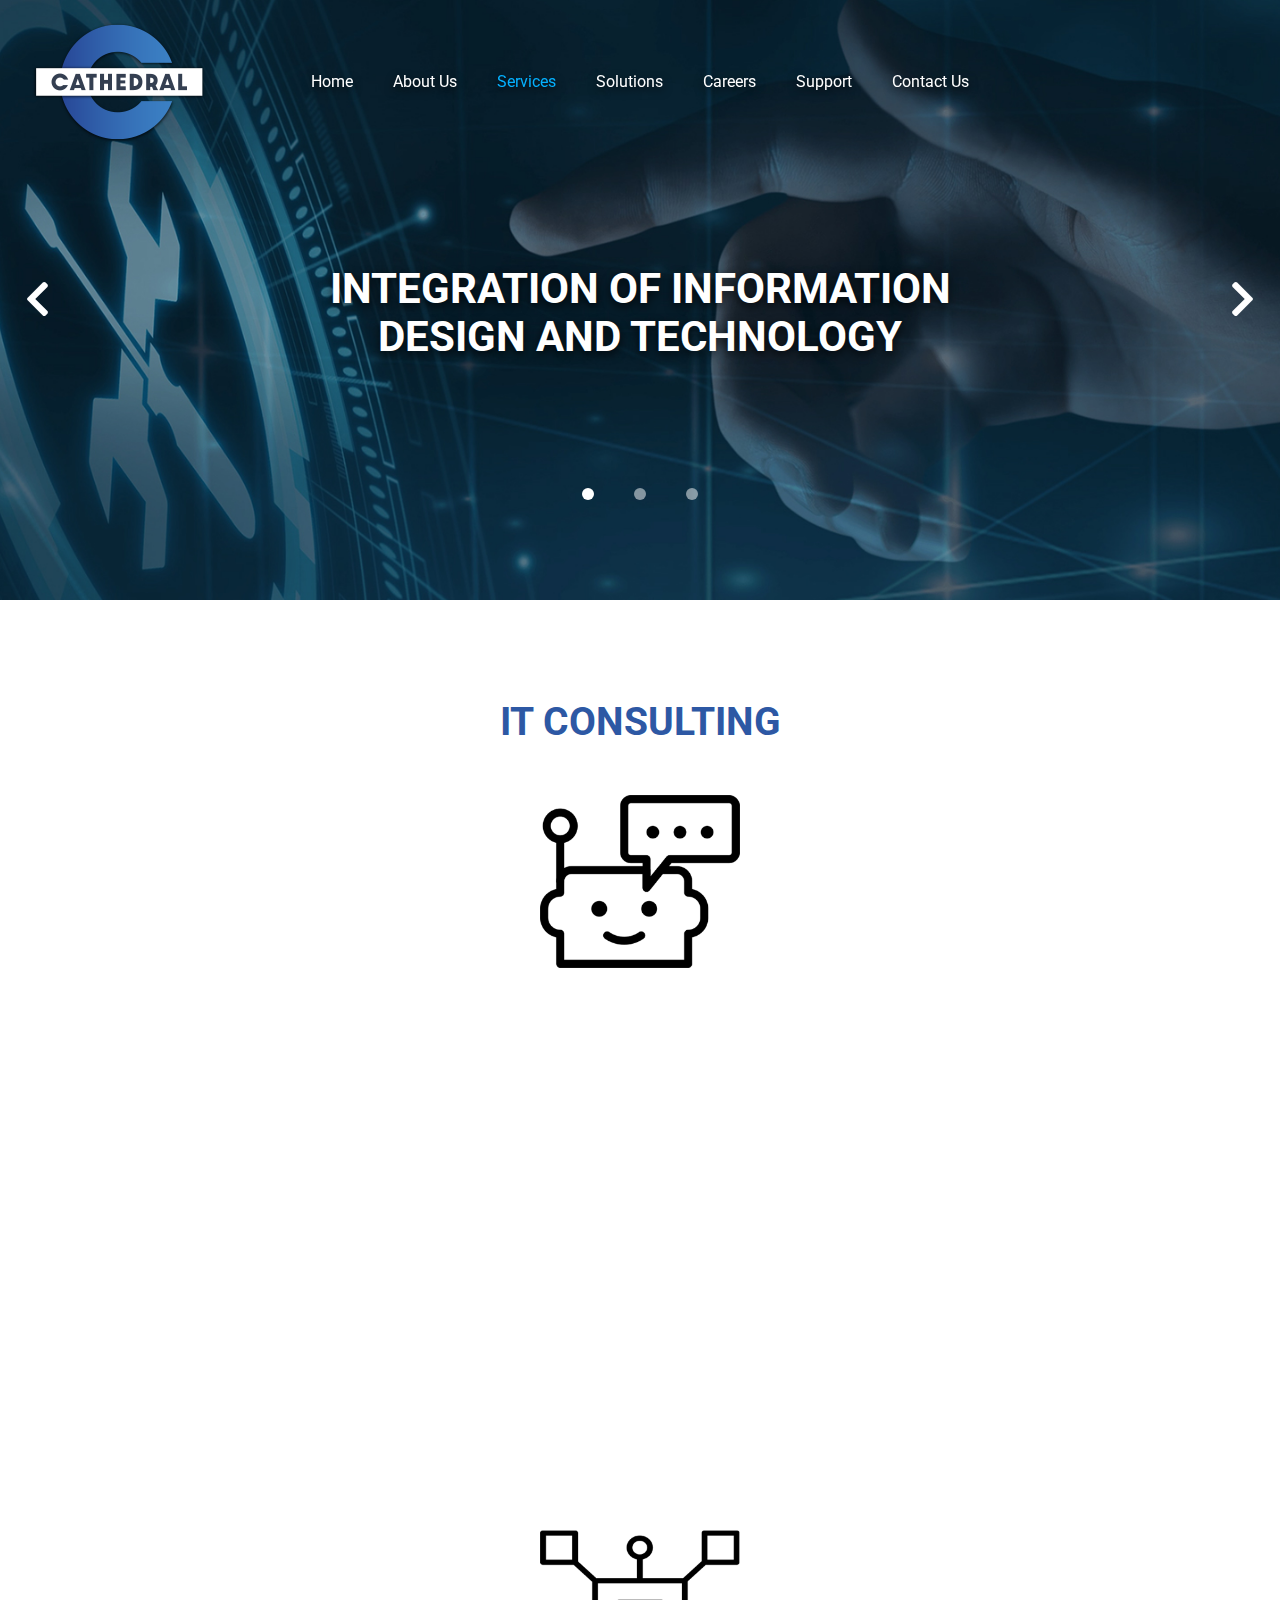
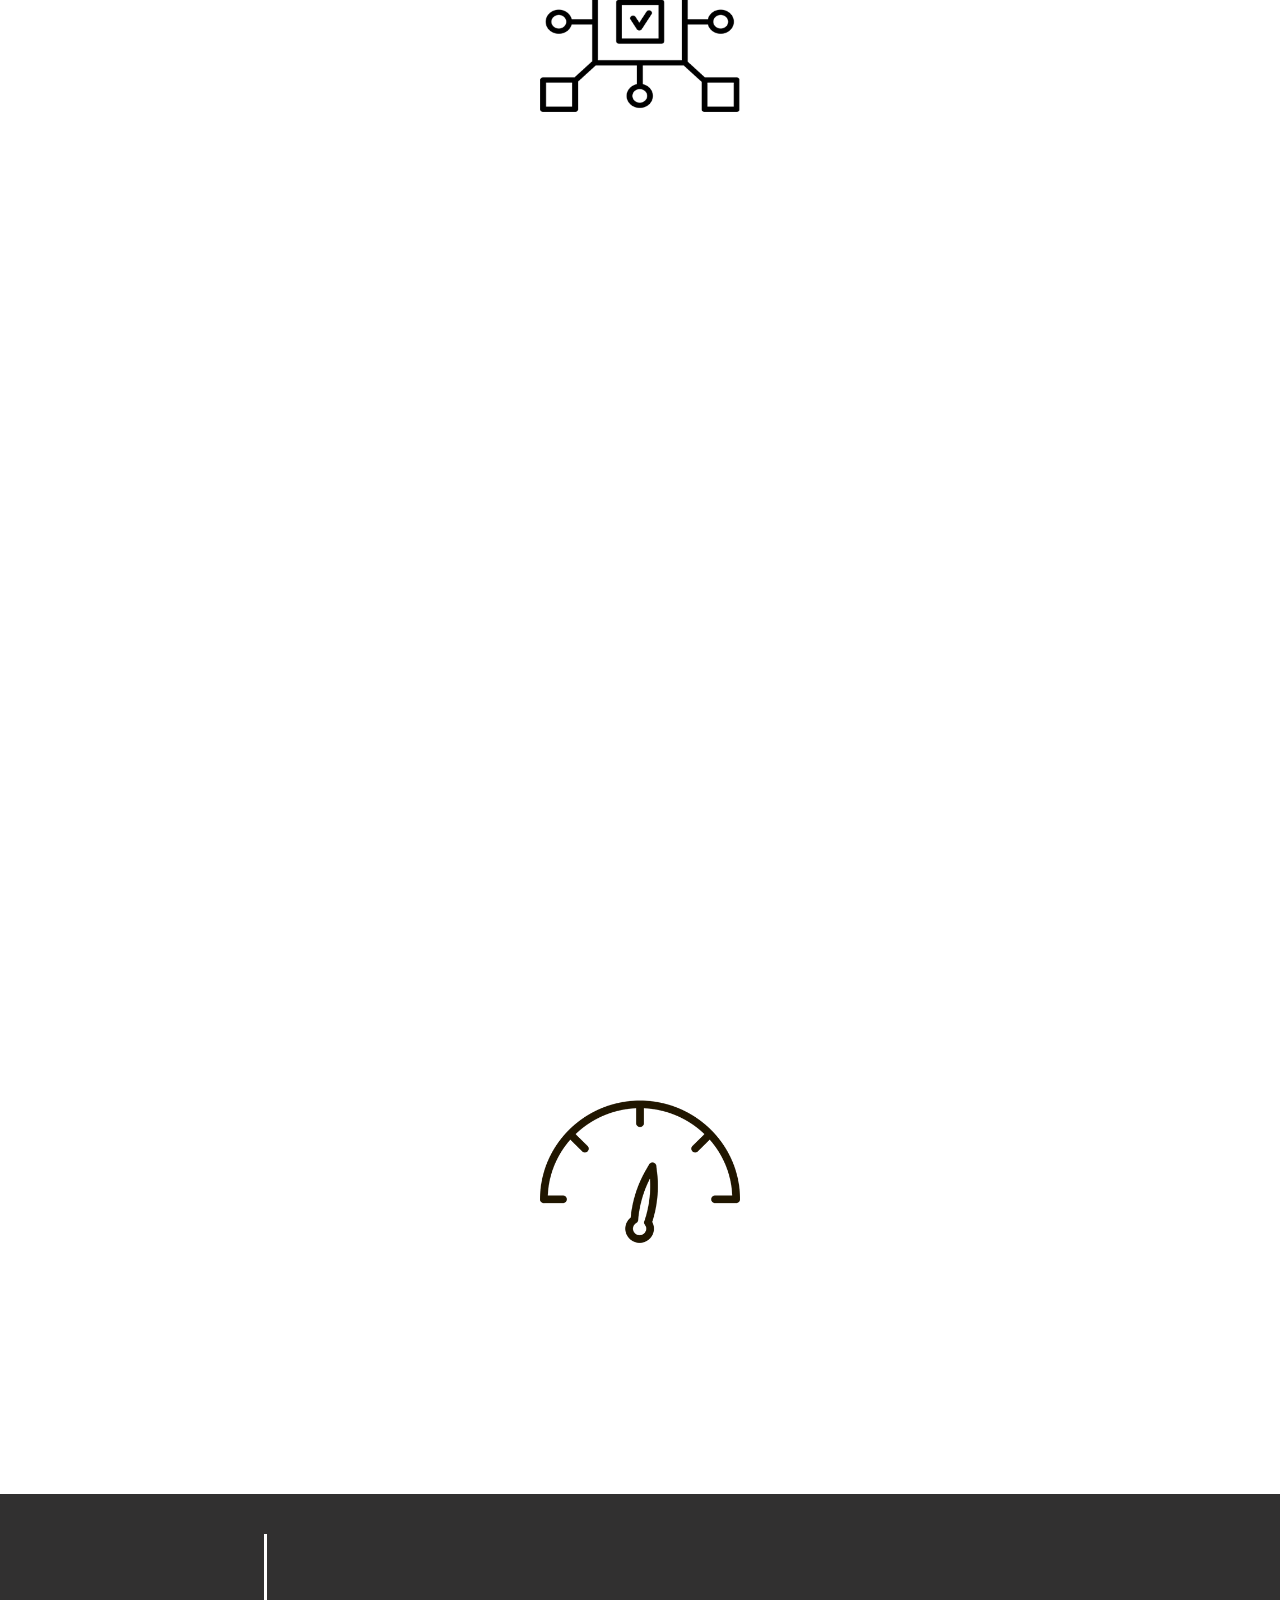
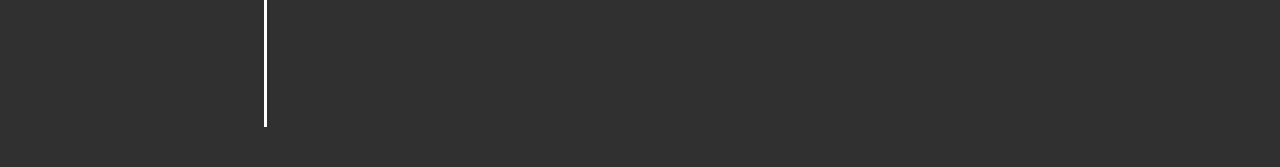
<file: services.html>
<!DOCTYPE html>
<html lang="en">
<head>
    <meta charset="UTF-8">
    <meta name="viewport" content="width=device-width, initial-scale=1.0">
    <link rel="shortcut icon" type="image/svg" href="./images/fav.png">
    <link rel="stylesheet" href="./css/normalize.css">
    <link rel="stylesheet" href="./css/fontawesome/all.min.css">
    <link rel="stylesheet" href="./glider/glider.min.css">
    <link rel="stylesheet" href="./css/animate/animate.css">
    <link rel="stylesheet" href="./css/style.css">
    <script src="./js/loadx.js" defer></script>
    <script src="./glider/glider.js" defer></script>
    
    <script src="./js/nav.js" defer></script>
    <script src="./js/home.js" defer></script>
    <script src="./js/wowjs/wow.js"></script>
    <!-- <script src="./js/nav.js" defer></script> -->
    <script> new WOW().init(); </script>
    <title>Cathedral</title>
</head>
<body>

    <!-- Loader  -->
    <div class="loadx" id="loadx">
        <div class="loadx-inner">

            <div class="loader-logo" title="loader-img">
                <img class="loader-box-img" loading="eager" src="./images/logo-big.png" alt="site logo">
            </div>
            <div class="loader-box" title="loader">
                <img class="loader-box-img" loading="eager" src="./images/loadxx.svg" alt="loader">
            </div>

        </div>
    </div>

    <!-- Site body  -->
    <div class="cath-container">
        <header class="cath-header">

            <!-- NavBar  -->
            <nav class="cath-nav" id="cath-nav">
                <div class="cath-nav-inner">

                    <div class="sitelogo">
                        <a class="sitelogo-link" href="./index.html">
                            <img src="./images/logo.png" loading="eager" alt="sitelogo">
                        </a>
                    </div>

                    <div class="cath-nav-links">
                        <ul class="nav-list">
                            <li><a href="./index.html">Home</a></li>
                            <li><a href="./about.html">About Us</a></li>
                            <li><a href="./services.html" class="active">Services</a></li>
                            <li><a href="./solutions.html">Solutions</a></li>
                            <li><a href="./careers.html">Careers</a></li>
                            <li><a href="http://support.isnumeric.com/">Support</a></li>
                            <li><a href="#contact">Contact Us</a></li>
                        </ul>
                    </div>

                    <div class="nav-open-container">
                        <i class="fas fa-bars nav-open" id="nav-open" ></i>
                    </div>

                </div>
            </nav>

            <!-- Mobile Nav  -->
            <div id="navmob-container" class="navmob-container">
                <div class="navmob-inner">
                    <div id="cross" class="cross">&#10006;</div>
                    <div class="navmob">
                        <div class="logo-container">
                            <a href="./index.html"><img src="./images/logo.png" alt="site logo"></a>
                        </div>
                        <ul class="navmob-list">
                           <li class="navmob-item"><a href="./index.html">Home</a></li>
                           <li class="navmob-item"><a href="./about.html">About Us</a></li>
                           <li class="navmob-item active"><a href="./services.html">Services</a></li>
                           <li class="navmob-item"><a href="./solutions.html">Solutions</a></li>
                           <li class="navmob-item"><a href="./careers.html">Careers</a></li>
                           <li class="navmob-item"><a href="http://support.isnumeric.com/">Support</a></li>
                       </ul>
                        
                    </div>

                    <div class="menu__contact-details">
                        <div  class="menu-inner">
                           <div class='nav-socials'>
                              <a  href="#" target="_blank">
                                 <div   class="nav-insta icon ">
                                    <i class="fab fa-instagram"></i>
                                 </div>
                              </a>
                              <a  href="#" target="_blank">
                                 <div   class="nav-fb icon ">
                                    <i class="fab fa-facebook-square"></i>
                                 </div>
                              </a>
                              <a  href="#" target="_blank">
                                 <div   class="nav-twitter icon ">
                                    <i class="fab fa-twitter"></i>
                                 </div>
                              </a>
                           </div>
                           <!-- <hr data-v-cb1ae968=""  class="rule d-none d-sm-block rule--width_full rule--color_darkgray u--visible_md" style="height: 1px;"> -->
                           <div  class="nav-address">
                              <address ><span  class="u--text-uppercase"><strong >516, Pinnacle Building,</strong></span><br ><span >Al Barsha, Dubai, UAE</span><br ><span >PO Box No: 338544</span></address>
                           </div>
                           <!-- <hr data-v-cb1ae968=""  class="rule d-none d-sm-block rule--width_full rule--color_darkgray u--visible_md" style="height: 1px;"> -->
                           <div class="nav-contacts" >
                              <div  class="nav-contacts-inner">
                                 <div class='nav-contact-a'>
                                    <div  class="icons">
                                       <a  href="mailto:info@cathedral.com">
                                          <div   class="icon ">
                                            <i class="far fa-envelope"></i>
                                          </div>
                                       </a>
                                    </div>
                                    <div class='link'><a  href="mailto:info@cathedral.com">info@cathedral.com</a></div>
                                 </div>
                                 <!-- <hr data-v-cb1ae968=""  class="rule d-none d-sm-block rule--width_full rule--color_darkgray u--visible_md" style="height: 1px;"> -->
                                 <div class='nav-contact-b'>
                                    <div  class="icons">
                                       <a  href="tel:+97145974700">
                                          <div   class="icon ">
                                            <i class="fas fa-phone-alt"></i>
                                          </div>
                                       </a>
                                    </div>
                                    <div class='link'><a  href="tel:+97145974700">+971 (0) 4 5974 700</a></div>
                                 </div>
                              </div>
                              <hr class="nav-hr" />
                           </div>
                        </div>
                     </div>
                </div>
            </div>

            <div class="cath-slider">
                <!-- using glider.js library for carosel/slider  -->
                <div class="nxbanner-container">
                    <div class="nxbanner-inner">
                        <div class="glider-contain">
                            <div class="glider" id="nxmob-slider">
                                <div class="nx-banner-a">
                                    <div class="nx-banner-link cbanner-5" >
                                        <!-- <img class="nx-banner-img" loading="eager" src="./images/banner-3.jpg" alt="mobanner" /> -->
                                        <div class="banner-txt alter">
                                            <h2 class="banner-head">integration of information <br /> design and technology</h2>
                                            <!-- <p class="banner-sub">Expertise to create a solid software foundation for your business</p> -->
                                            <!-- <a class="btn-b" href="#">Read More </a> -->
                                        </div>
                                    </div>
                                </div>
                                <div class="nx-banner-a">
                                    <div class="nx-banner-link cbanner-2">
                                        <!-- <img class="nx-banner-img" loading="eager" src="./images/banner-2.jpg" alt="mobanner"> -->
                                        <div class="banner-txt alter">
                                            <h2 class="banner-head">Web Application Development</h2>
                                            <!-- <p class="banner-sub">Delivering Web App experiences for startups and Enterprise Clients</p> -->
                                            <!-- <a class="btn-b" href="#">Read More </a> -->
                                        </div>
                                    </div>
                                </div>
                                <div class="nx-banner-a">
                                    <div class="nx-banner-link cbanner-3" >
                                        <!-- <img class="nx-banner-img" loading="lazy" src="./images/banner-1.jpg" alt="mobanner"> -->
                                        <div class="banner-txt alter">
                                            <h2 class="banner-head">DEDICATED development TEam</h2>
                                            <!-- <p class="banner-sub">Our Programmers have the necessary skills and Expertise</p> -->
                                            <!-- <a class="btn-b" href="#">Read More </a> -->
                                        </div>
                                    </div>
                                </div>
                            </div>
                        
                            <button aria-label="Previous" class="glider-prev"><i class="fas fa-chevron-left"></i></button>
                            <button aria-label="Next" class="glider-next"><i class="fas fa-chevron-right"></i></button>
                            <div role="tablist" class="dots glider-dots" id='dots'></div>
                        </div>
                    </div>
                </div>
            </div>


        </header>

        <main class="cath-main">
            <div class="cath-content">

               <div class="intro-container">
                  <div class="intro-inner">
                     <div class="intro-head wow fadeInDown">
                        <h2>it consulting</h2>
                     </div>
                     <div class="intro-content">
                        <div class="intro-content-img">
                           <img loading="lazy" class="intro-img-a alpha" src="./images/chat.png" alt="head">
                        </div>
                        <div class="intro-content-text">
                           <p class="intro-text wow fadeInUp">With an array of packages to suit your individual needs, our ongoing support will ensure all of your technology solutions are running at their most efficient, maintaining your applications and fixing bugs.</p>
                           <p class="intro-text wow fadeInUp">Offering specific solutions and fast, effective troubleshooting – you can be sure that we’re always on hand with pertinent support, quick fixes and streamlined development.</p>
                           <p class="intro-text wow fadeInUp">Whether it’s assistance prior to, during or after your project’s launch, our team are on hand to support no matter what the situation may call for.</p>
                        </div>
                     </div>
                  </div>
               </div>

               <div class="intro-container">
                <div class="intro-inner">
                   <div class="intro-head wow fadeInDown">
                      <h2>Software Design | UX | Development</h2>
                   </div>
                   <div class="intro-content">
                      <div class="intro-content-img">
                         <img loading="lazy" class="intro-img-a alpha" src="./images/soft.png" alt="head">
                      </div>
                      <div class="intro-content-text">
                         <p class="intro-text wow fadeInUp">Standing out from the pack is a must in modern business, meaning custom software development is integral to the growth of your organisation. With bespoke software, you can not only optimise your business and process, but more importantly enhance your customer experience.</p>
                         <p class="intro-text wow fadeInUp">We can offer:</p>
                         <p class="intro-text wow fadeInUp">
                            Business analysis and requirement consultancy <br />
                            Interface design <br />
                            Testing and quality control <br />
                            Migration support from old systems <br />
                            Design / UX / Website Development <br />
                            Post-implementation maintenance and user support <br />
                            NextCalibur are more than your average developers, meaning that when you partner with us, you get a lot more for your money. We provide all of the above services, as well as ongoing support, maintenance and solutions that ensure we’re meeting your needs for years to come.
                         </p>
                         <p class="intro-text wow fadeInUp">We can create bespoke web and user interfaces across numerous languages and currencies, allowing you to specifically target customers all across the globe. With a focus on intuitive usability, customer experience and speed optimisation, we ensure our applications are easily accessible and within reach.</p>
                         <p class="intro-text wow fadeInUp">Additionally, with vast experience and expertise in design, web graphics, SEO and branding, you can guarantee your website and UI will be effective, impactful and stay on message.</p>
                      </div>
                   </div>
                </div>
             </div>

             <div class="intro-container">
                <div class="intro-inner">
                   <div class="intro-head wow fadeInDown">
                      <h2>Payment Solutions & Support</h2>
                   </div>
                   <div class="intro-content">
                      <div class="intro-content-img">
                         <img loading="lazy" class="intro-img-a alpha" src="./images/meter.png" alt="meter">
                      </div>
                      <div class="intro-content-text">
                         <p class="intro-text wow fadeInUp">Our state of the art customer management system includes everything from payments, targeted marketing, customer tracking and reporting. With our diligence and attention to detail, NextCalibur have you covered on customer service applications, fraud management, data warehouse, API, auditing and security.</p>
                      </div>
                   </div>
                </div>
             </div>


            </div>
        </main>









        <footer class="cath-footer" id="contact">
         <div class="footer-inner">
             <div class="social-container wow fadeInLeftBig">
                <a class="social-logo" href="#"><img src="./images/logo.png" alt=""></a>
                <div class="social-links">
                   <a class="social-link" href="#"><i class="fab fa-facebook-f"></i></a>
                   <a class="social-link" href="#"><i class="fab fa-twitter"></i></a>
                   <a class="social-link" href="#"><i class="fab fa-youtube"></i></a>
                   <a class="social-link" href="#"><i class="fab fa-skype"></i></a>
                </div>
             </div>
             <div class="other-container">
                <div class="terms-container wow fadeInDown" data-wow-duration="0.5s" data-wow-offset="-10">
                   <p>Software company that develops <br>applications of high technological<br> content.</p>
                   <div class="terms-links">
                      <a href="#">Terms and Condition</a>
                      <a href="#">Privacy Notice</a>
                   </div>
                   <a class='link-home' href="http://www.cathedral.com">www.cathedral.com</a>
                </div>
                <div class="page-links wow fadeInDown" data-wow-delay="0.1s" data-wow-duration="0.5s">
                   <div class="page-inner">
                      <a href="#" class="page-link">ABOUT US</a>
                      <a href="#" class="page-link">ETHIC AND TRUST</a>
                      <a href="#" class="page-link">SPORTSBOOK SOFTWARE</a>
                      <a href="#" class="page-link">CUSTOM SOFTWARE</a>
                   </div>
                </div>
                <div class="office-links wow fadeInDown" data-wow-delay="0.2s" data-wow-duration="0.5s">
                   <div class="office-inner">
                      <div class="o-link">
                         <a href="tel:+97145974700">+971 (0) 4 5974 700</a>
                      </div>
                      <div class="o-link">
                         <a href="tel:+97145974799">+971 (0) 4 5974 799</a>
                      </div>
                      <div class="o-link mail">
                         <a href="mailto:info@cathedral.com">info@cathedral.com</a>
                      </div>
                      <address class="o-link address">
                         <p>516, Pinnacle Building, <br />
                             Al Barsha, Dubai, UAE <br />
                             PO Box No: 338544
                         </p> 
                      </address>
                   </div>
                </div>
             </div>
          </div>
     </footer>
     
    </div>
    
</body>
</html>
</file>
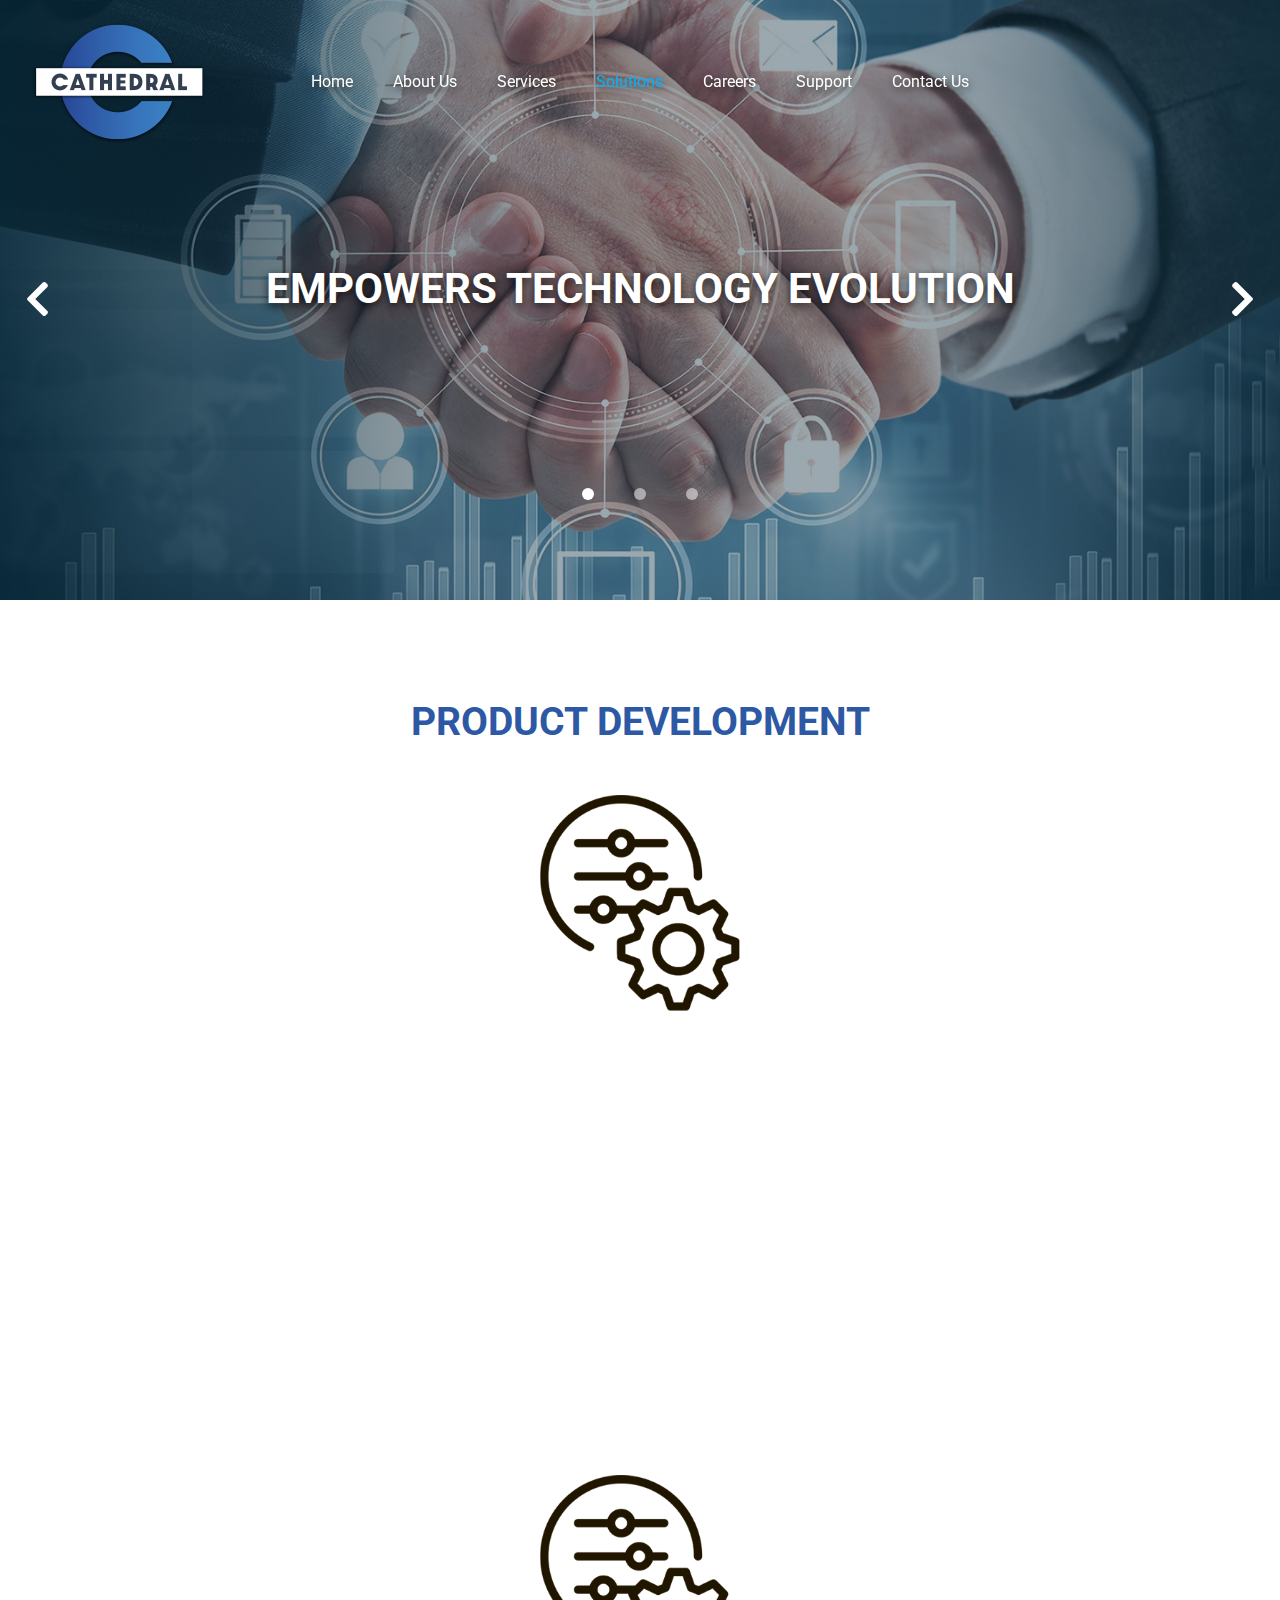
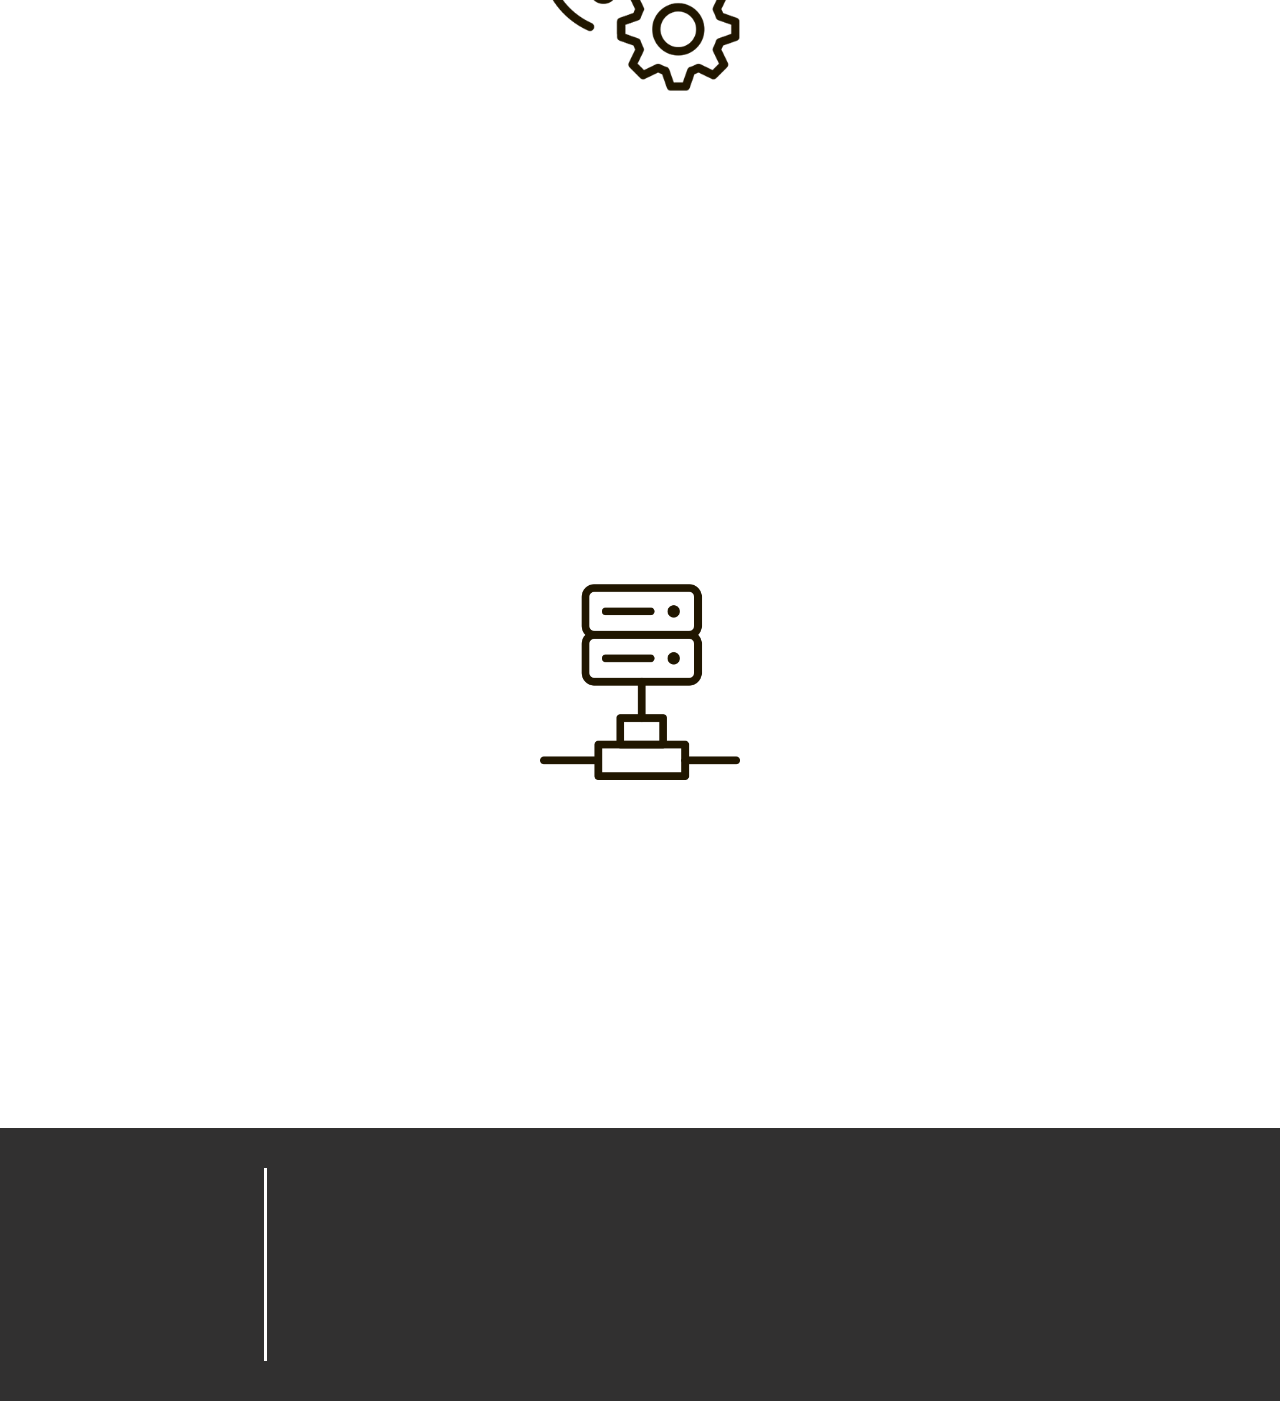
<file: solutions.html>
<!DOCTYPE html>
<html lang="en">
<head>
    <meta charset="UTF-8">
    <meta name="viewport" content="width=device-width, initial-scale=1.0">
    <link rel="shortcut icon" type="image/svg" href="./images/fav.png">
    <link rel="stylesheet" href="./css/normalize.css">
    <link rel="stylesheet" href="./css/fontawesome/all.min.css">
    <link rel="stylesheet" href="./glider/glider.min.css">
    <link rel="stylesheet" href="./css/animate/animate.css">
    <link rel="stylesheet" href="./css/style.css">
    <script src="./js/loadx.js" defer></script>
    <script src="./glider/glider.js" defer></script>
    
    <script src="./js/nav.js" defer></script>
    <script src="./js/home.js" defer></script>
    <script src="./js/wowjs/wow.js"></script>
    <!-- <script src="./js/nav.js" defer></script> -->
    <script> new WOW().init(); </script>
    <title>Cathedral</title>
</head>
<body>

    <!-- Loader  -->
    <div class="loadx" id="loadx">
        <div class="loadx-inner">

            <div class="loader-logo" title="loader-img">
                <img class="loader-box-img" loading="eager" src="./images/logo-big.png" alt="site logo">
            </div>
            <div class="loader-box" title="loader">
                <img class="loader-box-img" loading="eager" src="./images/loadxx.svg" alt="loader">
            </div>

        </div>
    </div>

    <!-- Site body  -->
    <div class="cath-container">
        <header class="cath-header">

            <!-- NavBar  -->
            <nav class="cath-nav" id="cath-nav">
                <div class="cath-nav-inner">

                    <div class="sitelogo">
                        <a class="sitelogo-link" href="./index.html">
                            <img src="./images/logo.png" loading="eager" alt="sitelogo">
                        </a>
                    </div>

                    <div class="cath-nav-links">
                        <ul class="nav-list">
                            <li><a href="./index.html">Home</a></li>
                            <li><a href="./about.html">About Us</a></li>
                            <li><a href="./services.html">Services</a></li>
                            <li><a href="./solutions.html" class="active">Solutions</a></li>
                            <li><a href="./careers.html">Careers</a></li>
                            <li><a href="http://support.isnumeric.com/">Support</a></li>
                            <li><a href="#contact">Contact Us</a></li>
                        </ul>
                    </div>

                    <div class="nav-open-container">
                        <i class="fas fa-bars nav-open" id="nav-open" ></i>
                    </div>

                </div>
            </nav>

            <!-- Mobile Nav  -->
            <div id="navmob-container" class="navmob-container">
                <div class="navmob-inner">
                    <div id="cross" class="cross">&#10006;</div>
                    <div class="navmob">
                        <div class="logo-container">
                            <a href="./index.html"><img src="./images/logo.png" alt="site logo"></a>
                        </div>
                        <ul class="navmob-list">
                           <li class="navmob-item"><a href="./index.html">Home</a></li>
                           <li class="navmob-item"><a href="./about.html">About Us</a></li>
                           <li class="navmob-item"><a href="./services.html">Services</a></li>
                           <li class="navmob-item active"><a href="./solutions.html">Solutions</a></li>
                           <li class="navmob-item"><a href="./careers.html">Careers</a></li>
                           <li class="navmob-item"><a href="http://support.isnumeric.com/">Support</a></li>
                       </ul>
                        
                    </div>

                    <div class="menu__contact-details">
                        <div  class="menu-inner">
                           <div class='nav-socials'>
                              <a  href="#" target="_blank">
                                 <div   class="nav-insta icon ">
                                    <i class="fab fa-instagram"></i>
                                 </div>
                              </a>
                              <a  href="#" target="_blank">
                                 <div   class="nav-fb icon ">
                                    <i class="fab fa-facebook-square"></i>
                                 </div>
                              </a>
                              <a  href="#" target="_blank">
                                 <div   class="nav-twitter icon ">
                                    <i class="fab fa-twitter"></i>
                                 </div>
                              </a>
                           </div>
                           <!-- <hr data-v-cb1ae968=""  class="rule d-none d-sm-block rule--width_full rule--color_darkgray u--visible_md" style="height: 1px;"> -->
                           <div  class="nav-address">
                              <address ><span  class="u--text-uppercase"><strong >516, Pinnacle Building,</strong></span><br ><span >Al Barsha, Dubai, UAE</span><br ><span >PO Box No: 338544</span></address>
                           </div>
                           <!-- <hr data-v-cb1ae968=""  class="rule d-none d-sm-block rule--width_full rule--color_darkgray u--visible_md" style="height: 1px;"> -->
                           <div class="nav-contacts" >
                              <div  class="nav-contacts-inner">
                                 <div class='nav-contact-a'>
                                    <div  class="icons">
                                       <a  href="mailto:info@cathedral.com">
                                          <div   class="icon ">
                                            <i class="far fa-envelope"></i>
                                          </div>
                                       </a>
                                    </div>
                                    <div class='link'><a  href="mailto:info@cathedral.com">info@cathedral.com</a></div>
                                 </div>
                                 <!-- <hr data-v-cb1ae968=""  class="rule d-none d-sm-block rule--width_full rule--color_darkgray u--visible_md" style="height: 1px;"> -->
                                 <div class='nav-contact-b'>
                                    <div  class="icons">
                                       <a  href="tel:+97145974700">
                                          <div   class="icon ">
                                            <i class="fas fa-phone-alt"></i>
                                          </div>
                                       </a>
                                    </div>
                                    <div class='link'><a  href="tel:+97145974700">+971 (0) 4 5974 700</a></div>
                                 </div>
                              </div>
                              <hr class="nav-hr" />
                           </div>
                        </div>
                     </div>
                </div>
            </div>

            <div class="cath-slider">
                <!-- using glider.js library for carosel/slider  -->
                <div class="nxbanner-container">
                    <div class="nxbanner-inner">
                        <div class="glider-contain">
                            <div class="glider" id="nxmob-slider">
                                <div class="nx-banner-a">
                                    <div class="nx-banner-link cbanner-6" >
                                        <!-- <img class="nx-banner-img" loading="eager" src="./images/banner-3.jpg" alt="mobanner" /> -->
                                        <div class="banner-txt alter">
                                            <h2 class="banner-head">Empowers Technology Evolution</h2>
                                            <!-- <p class="banner-sub">Expertise to create a solid software foundation for your business</p> -->
                                            <!-- <a class="btn-b" href="#">Read More </a> -->
                                        </div>
                                    </div>
                                </div>
                                <div class="nx-banner-a">
                                    <div class="nx-banner-link cbanner-2">
                                        <!-- <img class="nx-banner-img" loading="eager" src="./images/banner-2.jpg" alt="mobanner"> -->
                                        <div class="banner-txt alter">
                                            <h2 class="banner-head">Web Application Development</h2>
                                            <!-- <p class="banner-sub">Delivering Web App experiences for startups and Enterprise Clients</p> -->
                                            <!-- <a class="btn-b" href="#">Read More </a> -->
                                        </div>
                                    </div>
                                </div>
                                <div class="nx-banner-a">
                                    <div class="nx-banner-link cbanner-3" >
                                        <!-- <img class="nx-banner-img" loading="lazy" src="./images/banner-1.jpg" alt="mobanner"> -->
                                        <div class="banner-txt alter">
                                            <h2 class="banner-head">DEDICATED development TEam</h2>
                                            <!-- <p class="banner-sub">Our Programmers have the necessary skills and Expertise</p> -->
                                            <!-- <a class="btn-b" href="#">Read More </a> -->
                                        </div>
                                    </div>
                                </div>
                            </div>
                        
                            <button aria-label="Previous" class="glider-prev"><i class="fas fa-chevron-left"></i></button>
                            <button aria-label="Next" class="glider-next"><i class="fas fa-chevron-right"></i></button>
                            <div role="tablist" class="dots glider-dots" id='dots'></div>
                        </div>
                    </div>
                </div>
            </div>


        </header>

        <main class="cath-main">
            <div class="cath-content">

               <div class="intro-container">
                  <div class="intro-inner">
                     <div class="intro-head wow fadeInDown">
                        <h2>product development</h2>
                     </div>
                     <div class="intro-content">
                        <div class="intro-content-img">
                           <img loading="lazy" class="intro-img-a alpha" src="./images/bbb.png" alt="head">
                        </div>
                        <div class="intro-content-text">
                           <p class="intro-text wow fadeInUp">When launching a product, the speed of delivery is integral. Our expert team will ensure your product is delivered in a timely fashion, while not compromising on quality.</p>
                           <p class="intro-text wow fadeInUp">Customised to your needs, our products are flexible with a wide range of options. Automated systems can remove the need for day-to-day management of your software, leaving you more time to focus on growing your business.</p>
                        </div>
                     </div>
                  </div>
               </div>

               <div class="intro-container">
                <div class="intro-inner">
                   <div class="intro-head wow fadeInDown">
                      <h2>Content management</h2>
                   </div>
                   <div class="intro-content">
                      <div class="intro-content-img">
                         <img loading="lazy" class="intro-img-a alpha" src="./images/bbb.png" alt="head">
                      </div>
                      <div class="intro-content-text">
                         <p class="intro-text wow fadeInUp">As a business, you are your content. The way your content looks and reads defines how your company will be portrayed. Producing useful, relevant and engaging content can be your most valuable asset.</p>
                         <p class="intro-text wow fadeInUp">At NextCalibur, our team will create relevant and captivating content that stays on message and achieves specific goals. A custom CMS will allow you to regularly change and rotate copy, images and video without having to possess a spec of HTML knowledge – allowing you to stay current and on-trend without needing expert knowledge to do so.</p>
                      </div>
                   </div>
                </div>
             </div>

             <div class="intro-container">
                <div class="intro-inner">
                   <div class="intro-head wow fadeInDown">
                      <h2>Database solution</h2>
                   </div>
                   <div class="intro-content">
                      <div class="intro-content-img">
                         <img loading="lazy" class="intro-img-a alpha" src="./images/bbbbb.png" alt="meter">
                      </div>
                      <div class="intro-content-text">
                         <p class="intro-text wow fadeInUp">Storage, backup, failure detection and recovery are among the most important aspects of business. NextCalibur are vastly experienced and knowledgeable on these delicate and intricate areas, giving you peace of mind.</p>
                         <p class="intro-text wow fadeInUp">Our expert team are highly proficient in the operation of a database and the management and maintenance throughout its lifecycle. No matter the quantity, frequency or volume of data you have to deal with, NextCalibur can provide you with the solutions you need to drive your business growth.</p>
                      </div>
                   </div>
                </div>
             </div>


            </div>
        </main>









        <footer class="cath-footer" id="contact">
         <div class="footer-inner">
             <div class="social-container wow fadeInLeftBig">
                <a class="social-logo" href="#"><img src="./images/logo.png" alt=""></a>
                <div class="social-links">
                   <a class="social-link" href="#"><i class="fab fa-facebook-f"></i></a>
                   <a class="social-link" href="#"><i class="fab fa-twitter"></i></a>
                   <a class="social-link" href="#"><i class="fab fa-youtube"></i></a>
                   <a class="social-link" href="#"><i class="fab fa-skype"></i></a>
                </div>
             </div>
             <div class="other-container">
                <div class="terms-container wow fadeInDown" data-wow-duration="0.5s" data-wow-offset="-10">
                   <p>Software company that develops <br>applications of high technological<br> content.</p>
                   <div class="terms-links">
                      <a href="#">Terms and Condition</a>
                      <a href="#">Privacy Notice</a>
                   </div>
                   <a class='link-home' href="http://www.cathedral.com">www.cathedral.com</a>
                </div>
                <div class="page-links wow fadeInDown" data-wow-delay="0.1s" data-wow-duration="0.5s">
                   <div class="page-inner">
                      <a href="#" class="page-link">ABOUT US</a>
                      <a href="#" class="page-link">ETHIC AND TRUST</a>
                      <a href="#" class="page-link">SPORTSBOOK SOFTWARE</a>
                      <a href="#" class="page-link">CUSTOM SOFTWARE</a>
                   </div>
                </div>
                <div class="office-links wow fadeInDown" data-wow-delay="0.2s" data-wow-duration="0.5s">
                   <div class="office-inner">
                      <div class="o-link">
                         <a href="tel:+97145974700">+971 (0) 4 5974 700</a>
                      </div>
                      <div class="o-link">
                         <a href="tel:+97145974799">+971 (0) 4 5974 799</a>
                      </div>
                      <div class="o-link mail">
                         <a href="mailto:info@cathedral.com">info@cathedral.com</a>
                      </div>
                      <address class="o-link address">
                         <p>516, Pinnacle Building, <br />
                             Al Barsha, Dubai, UAE <br />
                             PO Box No: 338544
                         </p> 
                      </address>
                   </div>
                </div>
             </div>
          </div>
     </footer>
     
    </div>
    
</body>
</html>
</file>
<file: css/style.css>
@import url("https://fonts.googleapis.com/css2?family=Roboto:wght@300;400;500;700&display=swap");
* {
  margin: 0;
  padding: 0;
  -webkit-box-sizing: border-box;
          box-sizing: border-box;
  font-family: 'Roboto', sans-serif;
}

html {
  scroll-behavior: smooth;
}

a {
  text-decoration: none;
}

ul {
  list-style: none;
}

.loadx {
  z-index: 10000;
  width: 100%;
  height: 100%;
  position: fixed;
  top: 0;
  left: 0;
  background-color: #313030;
  display: -webkit-box;
  display: -ms-flexbox;
  display: flex;
  -webkit-box-pack: center;
      -ms-flex-pack: center;
          justify-content: center;
  -webkit-box-align: center;
      -ms-flex-align: center;
          align-items: center;
}

.loadx-inner {
  display: -ms-grid;
  display: grid;
  place-content: center;
  justify-items: center;
}

.loadx-inner .loader-logo {
  text-align: center;
  -webkit-animation: fade-down .5s forwards;
          animation: fade-down .5s forwards;
}

@media only screen and (max-width: 768px) {
  .loadx-inner .loader-logo .loader-box-img {
    max-width: 180px;
  }
}

@media only screen and (max-width: 768px) {
  .loadx-inner .loader-box .loader-box-img {
    max-width: 80px;
  }
}

/* Keyframes  */
@-webkit-keyframes fade-down {
  0% {
    opacity: 0;
    -webkit-transform: translateY(-5px);
            transform: translateY(-5px);
  }
  100% {
    opacity: 1;
    -webkit-transform: translateY(0px);
            transform: translateY(0px);
  }
}
@keyframes fade-down {
  0% {
    opacity: 0;
    -webkit-transform: translateY(-5px);
            transform: translateY(-5px);
  }
  100% {
    opacity: 1;
    -webkit-transform: translateY(0px);
            transform: translateY(0px);
  }
}

@-webkit-keyframes rightSlide {
  0% {
    opacity: 0;
    -webkit-transform: translate3d(100px, 0, 0);
            transform: translate3d(100px, 0, 0);
  }
  100% {
    opacity: 1;
    -webkit-transform: none;
            transform: none;
  }
}

@keyframes rightSlide {
  0% {
    opacity: 0;
    -webkit-transform: translate3d(100px, 0, 0);
            transform: translate3d(100px, 0, 0);
  }
  100% {
    opacity: 1;
    -webkit-transform: none;
            transform: none;
  }
}

@-webkit-keyframes fadeSlide {
  0% {
    opacity: 0;
    -webkit-transform: translate3d(100%, 0, 0);
            transform: translate3d(100%, 0, 0);
  }
  100% {
    opacity: 1;
    -webkit-transform: translateZ(0);
            transform: translateZ(0);
  }
}

@keyframes fadeSlide {
  0% {
    opacity: 0;
    -webkit-transform: translate3d(100%, 0, 0);
            transform: translate3d(100%, 0, 0);
  }
  100% {
    opacity: 1;
    -webkit-transform: translateZ(0);
            transform: translateZ(0);
  }
}

@-webkit-keyframes topSlide {
  0% {
    opacity: 0;
    -webkit-transform: translate3d(0, -20px, 0);
            transform: translate3d(0, -20px, 0);
  }
  100% {
    opacity: 1;
    -webkit-transform: none;
            transform: none;
  }
}

@keyframes topSlide {
  0% {
    opacity: 0;
    -webkit-transform: translate3d(0, -20px, 0);
            transform: translate3d(0, -20px, 0);
  }
  100% {
    opacity: 1;
    -webkit-transform: none;
            transform: none;
  }
}

.btn-a {
  font-size: 14px;
  text-transform: uppercase;
  background-color: #fff;
  color: #2d58a4;
  border: 2px solid #3b7fc3;
  padding: 7px 30px;
  -webkit-transition: .1s ease-in-out;
  transition: .1s ease-in-out;
}

.btn-a:hover {
  background-color: rgba(59, 127, 195, 0.2);
}

.btn-b {
  font-size: 14px;
  text-transform: uppercase;
  background-color: #3b7fc3;
  color: #fff;
  border: 2px solid #fff;
  padding: 7px 30px;
  -webkit-transition: .1s ease-in-out;
  transition: .1s ease-in-out;
}

.btn-b:hover {
  background-color: rgba(255, 255, 255, 0.1);
}

.cath-nav {
  z-index: 1000;
  position: fixed;
  top: 0;
  left: 0;
  right: 0;
  -webkit-transition: all .8s ease;
  transition: all .8s ease;
}

.cath-nav-inner {
  -webkit-transition: all .8s ease;
  transition: all .8s ease;
  height: 165px;
  width: 80%;
  max-width: 1760px;
  margin: 0 auto;
  display: -ms-grid;
  display: grid;
  -ms-grid-columns: auto 1fr;
      grid-template-columns: auto 1fr;
  -webkit-box-align: center;
      -ms-flex-align: center;
          align-items: center;
}

@media only screen and (max-width: 1360px) {
  .cath-nav-inner {
    width: 95%;
  }
}

@media only screen and (max-width: 768px) {
  .cath-nav-inner {
    height: 100px;
  }
}

.cath-nav-inner .sitelogo-link {
  display: block;
  height: 122px;
  -webkit-transition: all .3s ease;
  transition: all .3s ease;
}

@media only screen and (max-width: 768px) {
  .cath-nav-inner .sitelogo-link {
    height: 75px;
  }
}

.cath-nav-inner .sitelogo-link img {
  height: 100%;
}

.cath-nav-inner .nav-open-container {
  text-align: right;
  color: #fff;
  font-size: 26px;
  display: none;
}

.cath-nav-inner .nav-open-container .nav-open {
  padding: 20px;
  cursor: pointer;
}

@media only screen and (max-width: 768px) {
  .cath-nav-inner .nav-open-container {
    display: block;
  }
}

@media only screen and (max-width: 768px) {
  .cath-nav-inner .cath-nav-links {
    display: none;
  }
}

.cath-nav.nav-colored {
  background-color: #fff;
  -webkit-box-shadow: 0 3px 15px rgba(0, 0, 0, 0.15);
          box-shadow: 0 3px 15px rgba(0, 0, 0, 0.15);
}

.cath-nav.nav-colored .cath-nav-inner {
  height: 90px;
}

.cath-nav.nav-colored .cath-nav-inner .sitelogo-link {
  display: block;
  height: 75px;
}

.cath-nav.nav-colored .cath-nav-inner .sitelogo-link img {
  height: 100%;
}

.cath-nav.nav-colored .cath-nav-inner .nav-open-container {
  color: #313030;
}

.cath-nav.nav-colored .cath-nav-inner .cath-nav-links .nav-list {
  margin-right: 0;
}

.cath-nav.nav-colored .cath-nav-inner .cath-nav-links .nav-list li a {
  font-weight: bold;
  color: #2d58a4;
  text-shadow: none;
  padding: 8px 20px;
  -webkit-transition: all .2s ease;
  transition: all .2s ease;
}

.cath-nav.nav-colored .cath-nav-inner .cath-nav-links .nav-list li a:hover, .cath-nav.nav-colored .cath-nav-inner .cath-nav-links .nav-list li a.active {
  background-color: #2d58a4;
  color: #fff;
}

@media only screen and (max-width: 900px) {
  .cath-nav.nav-colored .cath-nav-inner .cath-nav-links .nav-list li a {
    padding: 8px;
  }
}

.nav-list {
  display: -webkit-box;
  display: -ms-flexbox;
  display: flex;
  -webkit-box-align: center;
      -ms-flex-align: center;
          align-items: center;
  -webkit-box-pack: center;
      -ms-flex-pack: center;
          justify-content: center;
  margin-right: 174px;
}

@media only screen and (max-width: 1180px) {
  .nav-list {
    margin-right: 0;
    -webkit-box-pack: end;
        -ms-flex-pack: end;
            justify-content: flex-end;
  }
}

.nav-list li a {
  white-space: nowrap;
  padding: 20px;
  color: #fff;
  display: inline-block;
  text-shadow: rgba(0, 0, 0, 0.8) 0px 3px 10px;
}

.nav-list li a:hover, .nav-list li a.active {
  color: #04b1ff;
}

@media only screen and (max-width: 900px) {
  .nav-list li a {
    padding: 8px;
  }
}

.navmob-container {
  position: fixed;
  top: 0;
  right: 0;
  background-color: #fff;
  width: 100%;
  height: 100vh;
  -webkit-transform: translateX(105%);
          transform: translateX(105%);
  z-index: 1001;
  -webkit-transition: all .3s ease;
  transition: all .3s ease;
  opacity: 0;
}

.navmob-container.nav-active {
  -webkit-transform: translateX(0);
          transform: translateX(0);
  opacity: 1;
}

.navmob-container.nav-active .navmob-list .navmob-item {
  -webkit-animation: rightSlide 1s ease forwards;
          animation: rightSlide 1s ease forwards;
  opacity: 0;
}

.navmob-container.nav-active .navmob-list .navmob-item:nth-child(2) {
  -webkit-animation-delay: .1s;
          animation-delay: .1s;
}

.navmob-container.nav-active .navmob-list .navmob-item:nth-child(3) {
  -webkit-animation-delay: .2s;
          animation-delay: .2s;
}

.navmob-container.nav-active .navmob-list .navmob-item:nth-child(4) {
  -webkit-animation-delay: .3s;
          animation-delay: .3s;
}

.navmob-container.nav-active .navmob-list .navmob-item:nth-child(5) {
  -webkit-animation-delay: .4s;
          animation-delay: .4s;
}

.navmob-container.nav-active .navmob-list .navmob-item:nth-child(6) {
  -webkit-animation-delay: .5s;
          animation-delay: .5s;
}

.navmob-container.nav-active .navmob-list .navmob-item:nth-child(7) {
  -webkit-animation-delay: .6s;
          animation-delay: .6s;
}

.navmob-container.nav-active .menu__contact-details {
  -webkit-animation: rightSlide 1s ease 0.9s forwards;
          animation: rightSlide 1s ease 0.9s forwards;
}

.navmob-inner {
  position: relative;
  padding: 10px;
  padding-bottom: 100px;
  display: -webkit-box;
  display: -ms-flexbox;
  display: flex;
  -webkit-box-pack: center;
      -ms-flex-pack: center;
          justify-content: center;
  -webkit-box-align: center;
      -ms-flex-align: center;
          align-items: center;
  height: 100%;
}

.navmob-inner .cross {
  cursor: pointer;
  position: absolute;
  top: 20px;
  right: 20px;
  font-size: 24px;
  color: #2d58a4;
  -webkit-user-select: none;
     -moz-user-select: none;
      -ms-user-select: none;
          user-select: none;
}

.navmob {
  width: 80%;
  font-size: 26px;
  font-weight: bold;
}

.navmob .logo-container img {
  margin-bottom: 20px;
}

.navmob .gift-container img {
  height: 60px;
}

.navmob-list {
  list-style: none;
  padding: 0;
}

.navmob-list .navmob-item {
  padding-bottom: 16px;
  opacity: 0;
}

.navmob-list .navmob-item.active a {
  position: relative;
}

.navmob-list .navmob-item.active a::after {
  content: "";
  height: 3px;
  position: absolute;
  bottom: 0px;
  left: 0;
  width: 100%;
  background: #2d58a4;
  -webkit-transition: .3s;
  transition: .3s;
}

.navmob-list .navmob-item a {
  position: relative;
  text-transform: uppercase;
  color: #2d58a4;
}

.navmob-list .navmob-item span {
  position: absolute;
  top: -9px;
  right: -10px;
  font-size: 8px;
  background-color: #c71a20;
  border-radius: 3px;
  padding: 0px 1px;
}

.menu__contact-details {
  position: absolute;
  bottom: 0;
  left: 0;
  right: 0;
  margin: 0 40px 40px;
  -webkit-animation-delay: 1.9s;
          animation-delay: 1.9s;
  opacity: 0;
}

.menu__contact-details .menu-inner {
  display: -webkit-box;
  display: -ms-flexbox;
  display: flex;
  -webkit-box-orient: vertical;
  -webkit-box-direction: reverse;
      -ms-flex-direction: column-reverse;
          flex-direction: column-reverse;
}

@media only screen and (max-height: 640px) {
  .menu__contact-details {
    display: none;
  }
}

.nav-hr {
  margin: 12px 0;
}

.nav-socials {
  display: -webkit-box;
  display: -ms-flexbox;
  display: flex;
  -webkit-box-align: center;
      -ms-flex-align: center;
          align-items: center;
}

.nav-socials a {
  color: #2d58a4;
  padding: 0px 10px;
  font-size: 24px;
}

.nav-socials a:first-child {
  padding-left: 0;
}

.nav-address {
  display: none;
}

.nav-contacts-inner {
  display: -webkit-box;
  display: -ms-flexbox;
  display: flex;
  -webkit-box-pack: justify;
      -ms-flex-pack: justify;
          justify-content: space-between;
}

.nav-contacts-inner .nav-contact-a .icons, .nav-contacts-inner .nav-contact-b .icons {
  margin-bottom: 5px;
}

.nav-contacts-inner .nav-contact-a .icons a, .nav-contacts-inner .nav-contact-b .icons a {
  color: #2d58a4;
  font-size: 22px;
}

.nav-contacts-inner .nav-contact-a .link a, .nav-contacts-inner .nav-contact-b .link a {
  color: #828282;
  font-size: 12px;
  display: block;
  line-height: 18px;
}

.cath-container {
  display: -webkit-box;
  display: -ms-flexbox;
  display: flex;
  -webkit-box-orient: vertical;
  -webkit-box-direction: normal;
      -ms-flex-direction: column;
          flex-direction: column;
}

.cath-container .cath-main {
  -webkit-box-flex: 1;
      -ms-flex: 1;
          flex: 1;
}

.cath-container .cath-main .cath-content {
  padding-top: 50px;
}

@media only screen and (max-width: 768px) {
  .cath-container .cath-main .cath-content {
    padding-top: 0;
  }
}

.nxbanner-container .nxbanner-inner .glider-contain .glider {
  overflow: hidden;
  position: relative;
  scrollbar-width: none;
}

.nxbanner-container .nxbanner-inner .glider-contain .glider::-webkit-scrollbar {
  display: none;
}

.nxbanner-container .nxbanner-inner .glider-contain .glider-prev {
  left: 25px;
  top: 50%;
  -webkit-transform: translateY(-50%);
          transform: translateY(-50%);
  color: #fff;
}

@media only screen and (max-width: 650px) {
  .nxbanner-container .nxbanner-inner .glider-contain .glider-prev {
    left: 10px;
    font-size: 16px;
  }
}

.nxbanner-container .nxbanner-inner .glider-contain .glider-next {
  right: 25px;
  top: 50%;
  -webkit-transform: translateY(-50%);
          transform: translateY(-50%);
  color: #fff;
}

@media only screen and (max-width: 650px) {
  .nxbanner-container .nxbanner-inner .glider-contain .glider-next {
    right: 10px;
    font-size: 16px;
  }
}

.glider-dots {
  position: absolute;
  bottom: 100px;
  left: 50%;
  -webkit-transform: translateX(-50%);
          transform: translateX(-50%);
}

.glider-dots .glider-dot {
  margin: 0 20px;
  background-color: rgba(255, 255, 255, 0.5);
}

.glider-dots .glider-dot.active {
  background-color: white;
}

.nx-banner-a .nx-banner-link {
  display: block;
  position: relative;
  height: 600px;
  background-image: url(../images/banner-3.jpg);
  background-position: center center;
  background-repeat: no-repeat;
  background-size: cover;
}

.nx-banner-a .nx-banner-link.cbanner-1 {
  background-image: url(../images/banner-3.jpg);
}

.nx-banner-a .nx-banner-link.cbanner-2 {
  background-image: url(../images/banner-2.jpg);
}

.nx-banner-a .nx-banner-link.cbanner-3 {
  background-image: url(../images/banner-1.jpg);
}

.nx-banner-a .nx-banner-link.cbanner-4 {
  background-image: url(../images/banner-4.jpg);
}

.nx-banner-a .nx-banner-link.cbanner-5 {
  background-image: url(../images/banner-5.jpg);
}

.nx-banner-a .nx-banner-link.cbanner-6 {
  background-image: url(../images/banner-6.jpg);
}

.nx-banner-a .nx-banner-link.cbanner-7 {
  background-image: url(../images/banner-7.jpg);
}

.nx-banner-a .nx-banner-link .nx-banner-img {
  display: block;
  margin: 0 auto;
  width: 100%;
}

.nx-banner-a .nx-banner-link .banner-txt {
  height: 192px;
  position: absolute;
  top: 200px;
  left: 50%;
  -webkit-transform: translateX(-50%);
          transform: translateX(-50%);
  text-align: center;
  color: #fff;
  white-space: nowrap;
}

.nx-banner-a .nx-banner-link .banner-txt.alter {
  height: auto;
  top: 265px;
}

@media only screen and (max-width: 650px) {
  .nx-banner-a .nx-banner-link .banner-txt {
    width: 80%;
  }
}

.nx-banner-a .nx-banner-link .banner-txt .banner-head {
  text-transform: uppercase;
  font-size: 42px;
  margin-bottom: 15px;
  text-shadow: rgba(0, 0, 0, 0.8) 0px 3px 10px;
}

@media only screen and (max-width: 980px) {
  .nx-banner-a .nx-banner-link .banner-txt .banner-head {
    font-size: 32px;
  }
}

@media only screen and (max-width: 650px) {
  .nx-banner-a .nx-banner-link .banner-txt .banner-head {
    font-size: 22px;
    white-space: pre-wrap;
  }
}

.nx-banner-a .nx-banner-link .banner-txt .banner-sub {
  letter-spacing: 1px;
  font-weight: lighter;
  font-size: 18px;
  margin-bottom: 40px;
  text-shadow: rgba(0, 0, 0, 0.8) 0px 3px 10px;
}

@media only screen and (max-width: 980px) {
  .nx-banner-a .nx-banner-link .banner-txt .banner-sub {
    font-size: 16px;
    white-space: pre-wrap;
  }
}

@media only screen and (max-width: 650px) {
  .nx-banner-a .nx-banner-link .banner-txt .banner-sub {
    font-size: 14px;
  }
}

.nx-banner-a .nx-banner-link .banner-txt .btn-b {
  display: inline-block;
  background-color: transparent;
  text-shadow: rgba(0, 0, 0, 0.8) 0px 3px 10px;
}

.nx-banner-a .nx-banner-link .banner-txt .btn-b:hover {
  background-color: rgba(255, 255, 255, 0.1);
}

/* About Section styles below  */
.about-section {
  padding: 50px 0;
  overflow: hidden;
}

.about-section .about-container {
  max-width: 1324px;
  margin: 0 auto;
  display: -webkit-box;
  display: -ms-flexbox;
  display: flex;
  -webkit-box-align: center;
      -ms-flex-align: center;
          align-items: center;
  -webkit-box-pack: center;
      -ms-flex-pack: center;
          justify-content: center;
  -webkit-box-orient: vertical;
  -webkit-box-direction: normal;
      -ms-flex-direction: column;
          flex-direction: column;
}

@media only screen and (max-width: 1044px) {
  .about-section .about-container {
    padding: 0 20px;
    max-width: 100%;
    -webkit-box-align: center;
        -ms-flex-align: center;
            align-items: center;
  }
}

@media only screen and (max-width: 768px) {
  .about-section .about-container {
    -webkit-box-orient: vertical;
    -webkit-box-direction: reverse;
        -ms-flex-direction: column-reverse;
            flex-direction: column-reverse;
  }
}

.about-section .about-container .about-img-container {
  -webkit-box-flex: 0;
      -ms-flex: 0 0 45%;
          flex: 0 0 45%;
  max-width: 45%;
  margin-bottom: 30px;
}

@media only screen and (max-width: 768px) {
  .about-section .about-container .about-img-container {
    -webkit-box-flex: 0;
        -ms-flex: 0 0 70%;
            flex: 0 0 70%;
    max-width: 70%;
  }
}

.about-section .about-container .about-img-container .about-img {
  max-width: 100%;
}

.about-section .about-container .about-content {
  -webkit-box-flex: 0;
      -ms-flex: 0 0 80%;
          flex: 0 0 80%;
  max-width: 80%;
  padding-top: 20px;
  text-align: center;
}

@media only screen and (max-width: 768px) {
  .about-section .about-container .about-content {
    padding: 0;
    -webkit-box-flex: 0;
        -ms-flex: 0 0 90%;
            flex: 0 0 90%;
    max-width: 90%;
    margin-bottom: 30px;
  }
}

.about-section .about-container .about-content h1 {
  color: #2d58a4;
  margin: 0 0 35px 0;
  text-transform: uppercase;
  letter-spacing: 5px;
  word-spacing: 5px;
}

@media only screen and (max-width: 768px) {
  .about-section .about-container .about-content h1 {
    font-size: 26px;
    margin-bottom: 20px;
  }
}

.about-section .about-container .about-content p {
  line-height: 1.5;
  letter-spacing: 1px;
  margin-bottom: 40px;
  word-spacing: 2px;
  color: #364052;
  font-weight: 500;
}

@media only screen and (max-width: 768px) {
  .about-section .about-container .about-content p {
    font-size: 14px;
  }
}

.about-section.invert {
  background-color: #3b7fc3;
  color: #fff;
}

.about-section.invert .about-container {
  max-width: 1024px;
  -webkit-box-orient: horizontal;
  -webkit-box-direction: normal;
      -ms-flex-direction: row;
          flex-direction: row;
}

@media only screen and (max-width: 1044px) {
  .about-section.invert .about-container {
    -webkit-box-orient: vertical;
    -webkit-box-direction: normal;
        -ms-flex-direction: column;
            flex-direction: column;
    -webkit-box-flex: 0;
        -ms-flex: 0 0 90%;
            flex: 0 0 90%;
    max-width: 90%;
  }
}

.about-section.invert .about-container .about-content {
  text-align: left;
  -webkit-box-flex: 0;
      -ms-flex: 0 0 55%;
          flex: 0 0 55%;
  max-width: 55%;
  padding-left: 20px;
}

@media only screen and (max-width: 1044px) {
  .about-section.invert .about-container .about-content {
    -webkit-box-flex: 0;
        -ms-flex: 0 0 90%;
            flex: 0 0 90%;
    max-width: 90%;
    padding-left: 0;
  }
}

.about-section.invert .about-container .about-content h1, .about-section.invert .about-container .about-content p {
  color: #fff;
}

.about-section.invert .about-container .about-content p {
  font-weight: normal;
}

.contacts-inner {
  display: -webkit-box;
  display: -ms-flexbox;
  display: flex;
  -webkit-box-align: center;
      -ms-flex-align: center;
          align-items: center;
  -ms-flex-pack: distribute;
      justify-content: space-around;
  max-width: 1000px;
  margin: 0 auto;
}

@media only screen and (max-width: 740px) {
  .contacts-inner {
    -webkit-box-orient: vertical;
    -webkit-box-direction: normal;
        -ms-flex-direction: column;
            flex-direction: column;
    -webkit-box-align: baseline;
        -ms-flex-align: baseline;
            align-items: baseline;
  }
}

.contacts-inner .contacts-img {
  height: 50px;
}

@media only screen and (max-width: 740px) {
  .contacts-inner .contacts-img {
    margin-bottom: 50px;
  }
}

.contacts-container {
  padding-bottom: 50px;
}

@media only screen and (max-width: 740px) {
  .contacts-container {
    display: -webkit-box;
    display: -ms-flexbox;
    display: flex;
  }
}

.cath-footer {
  background-color: #313030;
  color: #fff;
  overflow: hidden;
}

.cath-footer .footer-inner {
  display: -webkit-box;
  display: -ms-flexbox;
  display: flex;
  -webkit-box-align: center;
      -ms-flex-align: center;
          align-items: center;
  -ms-flex-pack: distribute;
      justify-content: space-around;
  max-width: 1200px;
  margin: 0 auto;
}

@media only screen and (max-width: 980px) {
  .cath-footer .footer-inner {
    -webkit-box-pack: center;
        -ms-flex-pack: center;
            justify-content: center;
  }
}

@media only screen and (max-width: 600px) {
  .cath-footer .footer-inner {
    -webkit-box-orient: vertical;
    -webkit-box-direction: normal;
        -ms-flex-direction: column;
            flex-direction: column;
  }
}

.social-container {
  text-align: center;
  margin-right: 50px;
}

@media only screen and (max-width: 600px) {
  .social-container {
    margin-right: 0;
    margin-top: 50px;
  }
}

.social-container .social-logo img {
  margin-bottom: 10px;
}

.social-links {
  display: -webkit-box;
  display: -ms-flexbox;
  display: flex;
  -webkit-box-pack: center;
      -ms-flex-pack: center;
          justify-content: center;
}

.social-links .social-link {
  margin: 0 5px;
  display: -webkit-box;
  display: -ms-flexbox;
  display: flex;
  -webkit-box-align: center;
      -ms-flex-align: center;
          align-items: center;
  -webkit-box-pack: center;
      -ms-flex-pack: center;
          justify-content: center;
  color: #313030;
  background-color: #fff;
  border-radius: 50%;
  width: 30px;
  height: 30px;
  -webkit-transition: all .3s ease-in-out;
  transition: all .3s ease-in-out;
}

.social-links .social-link:hover {
  opacity: .5;
}

.other-container {
  display: -webkit-box;
  display: -ms-flexbox;
  display: flex;
  font-size: 13px;
  -webkit-box-pack: space-evenly;
      -ms-flex-pack: space-evenly;
          justify-content: space-evenly;
  margin: 40px 0;
  width: 100%;
  border-left: 3px solid #fff;
  letter-spacing: 1px;
}

@media only screen and (max-width: 980px) {
  .other-container {
    width: auto;
    -webkit-box-orient: vertical;
    -webkit-box-direction: normal;
        -ms-flex-direction: column;
            flex-direction: column;
    padding-left: 50px;
  }
}

@media only screen and (max-width: 600px) {
  .other-container {
    border: 0;
    padding-left: 0;
  }
}

.terms-container {
  display: -webkit-box;
  display: -ms-flexbox;
  display: flex;
  -webkit-box-orient: vertical;
  -webkit-box-direction: normal;
      -ms-flex-direction: column;
          flex-direction: column;
}

.terms-container p {
  line-height: 2;
}

.terms-container .terms-links {
  display: -webkit-box;
  display: -ms-flexbox;
  display: flex;
  -webkit-box-orient: vertical;
  -webkit-box-direction: normal;
      -ms-flex-direction: column;
          flex-direction: column;
  margin-top: auto;
  margin-bottom: 20px;
}

.terms-container .terms-links a {
  -webkit-transition: all .2s ease-in-out;
  transition: all .2s ease-in-out;
  color: #fff;
  text-decoration: underline;
  line-height: 1.7;
}

.terms-container .terms-links a:hover {
  opacity: .5;
}

.terms-container .link-home {
  -webkit-transition: all .2s ease-in-out;
  transition: all .2s ease-in-out;
  color: #fff;
}

.terms-container .link-home:hover {
  opacity: .5;
}

@media only screen and (max-width: 980px) {
  .terms-container {
    margin-top: 30px;
  }
}

.page-inner {
  display: -webkit-box;
  display: -ms-flexbox;
  display: flex;
  -webkit-box-orient: vertical;
  -webkit-box-direction: normal;
      -ms-flex-direction: column;
          flex-direction: column;
}

.page-inner .page-link {
  color: #fff;
  line-height: 2;
  -webkit-transition: all .2s ease-in-out;
  transition: all .2s ease-in-out;
}

.page-inner .page-link:hover {
  opacity: .5;
}

@media only screen and (max-width: 980px) {
  .page-inner {
    margin-top: 30px;
  }
}

@media only screen and (max-width: 980px) {
  .office-inner {
    margin-top: 30px;
  }
}

.o-link {
  display: -webkit-box;
  display: -ms-flexbox;
  display: flex;
  -webkit-box-align: baseline;
      -ms-flex-align: baseline;
          align-items: baseline;
  margin-bottom: 10px;
  -webkit-transition: all .3s ease-in-out;
  transition: all .3s ease-in-out;
  font-style: normal;
}

.o-link:hover {
  opacity: .5;
}

.o-link a {
  color: #fff;
}

.o-link i {
  margin-right: 15px;
  font-size: 16px;
}

.o-link p {
  margin: 0;
}

.o-link.mail {
  margin-top: 40px;
}

.o-link.address {
  line-height: 2;
}

.copyright-container {
  background-color: #242323;
  color: #fff;
  padding: 20px;
}

.copyright-container .copyright-inner .copyright-text {
  margin: 0;
  text-align: center;
  font-size: 13px;
}

.intro-container {
  padding-top: 50px;
  padding-bottom: 70px;
  width: 100%;
}

@media only screen and (max-width: 992px) {
  .intro-container {
    padding-top: 30px;
  }
}

.intro-container .intro-head {
  text-align: center;
  font-size: 26px;
  text-transform: uppercase;
  color: #2d58a4;
}

@media only screen and (max-width: 992px) {
  .intro-container .intro-head {
    font-size: 18px;
  }
}

.intro-container.alpha .intro-text {
  text-align: center;
}

.intro-content {
  color: #54575a;
  max-width: 950px;
  margin: 0 auto;
}

.intro-content-img {
  text-align: center;
  margin: 50px 20px;
}

.intro-content-img .intro-img-a {
  max-width: 200px;
  width: 100%;
}

.intro-content-text {
  line-height: 1.8;
}

.intro-content-text .intro-text {
  margin-bottom: 40px;
}

.intro-content-text .intro-text a {
  color: #2d58a4;
}

@media only screen and (max-width: 992px) {
  .intro-content-text {
    padding: 0 15px;
    font-size: 14px;
  }
}
/*# sourceMappingURL=style.css.map */
</file>
<file: glider/glider.min.css>
.glider,.glider-contain{margin:0 auto;position:relative}.glider,.glider-track{transform:translateZ(0)}.glider-dot,.glider-next,.glider-prev{border:0;padding:0;user-select:none;outline:0}.glider-contain{width:100%}.glider{overflow-y:hidden;-webkit-overflow-scrolling:touch;-ms-overflow-style:none}.glider-track{width:100%;margin:0;padding:0;display:flex;z-index:1}.glider.draggable{user-select:none;cursor:-webkit-grab;cursor:grab}.glider.draggable .glider-slide img{user-select:none;pointer-events:none}.glider.drag{cursor:-webkit-grabbing;cursor:grabbing}.glider-slide{user-select:none;justify-content:center;align-content:center;width:100%;min-width:150px}.glider-slide img{max-width:100%}.glider::-webkit-scrollbar{opacity:0;height:0}.glider-next,.glider-prev{position:absolute;background:0 0;z-index:2;font-size:40px;text-decoration:none;left:-23px;top:30%;cursor:pointer;color:#666;opacity:1;line-height:1;transition:opacity .5s cubic-bezier(.17,.67,.83,.67),color .5s cubic-bezier(.17,.67,.83,.67)}.glider-next:focus,.glider-next:hover,.glider-prev:focus,.glider-prev:hover{color:#ccc}.glider-next{right:-23px;left:auto}.glider-next.disabled,.glider-prev.disabled{opacity:.25;color:#666;cursor:default}.glider-hide{opacity:0}.glider-dots{user-select:none;display:flex;flex-wrap:wrap;justify-content:center;margin:0 auto;padding:0}.glider-dot{display:block;cursor:pointer;color:#ccc;border-radius:999px;background:#ccc;width:12px;height:12px;margin:7px}.glider-dot:focus,.glider-dot:hover{background:#ddd}.glider-dot.active{background:#a89cc8}@media(max-width:36em){.glider::-webkit-scrollbar{opacity:1;-webkit-appearance:none;width:7px;height:3px}.glider::-webkit-scrollbar-thumb{opacity:1;border-radius:99px;background-color:rgba(156,156,156,.25);-webkit-box-shadow:0 0 1px rgba(255,255,255,.25);box-shadow:0 0 1px rgba(255,255,255,.25)}}
</file>
